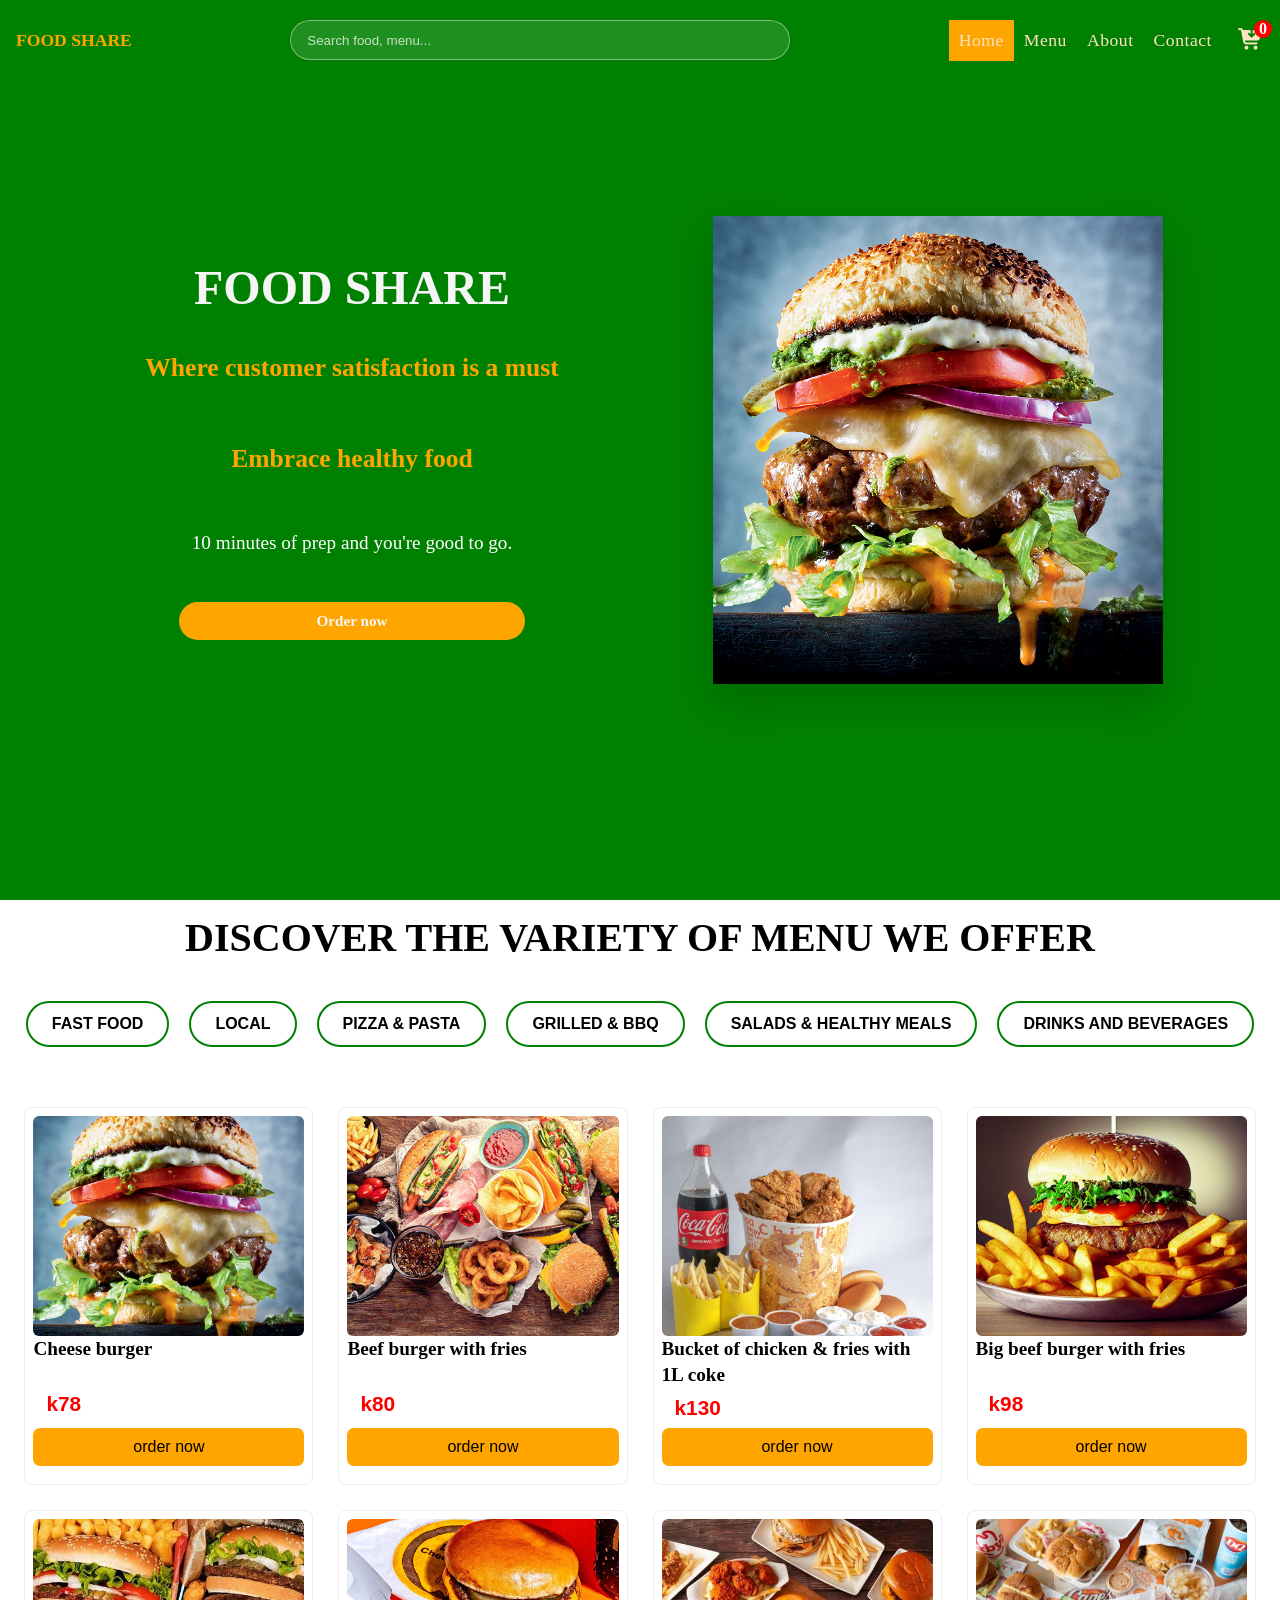
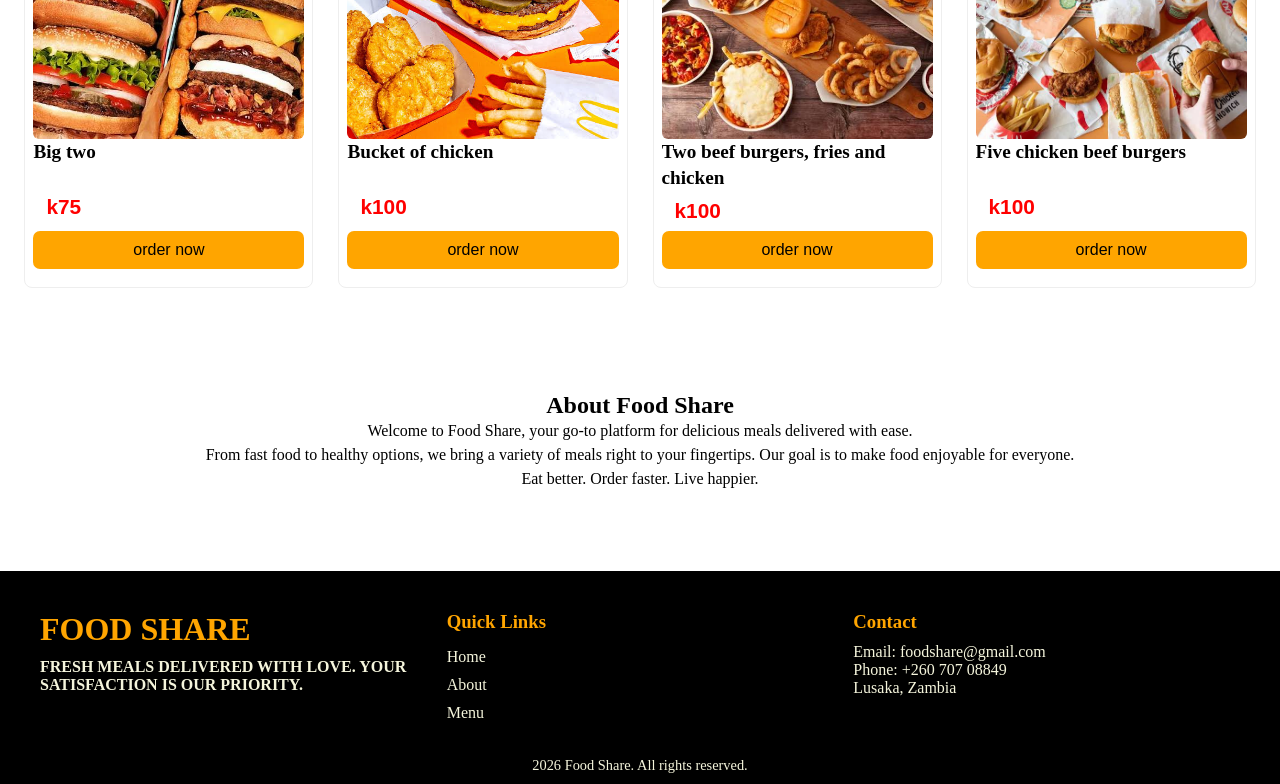
<file: index.html>
<!--------------------->
<!DOCTYPE html>
<html lang="en">
<head>
    <meta charset="UTF-8">
    <meta name="viewport" content="width=device-width, initial-scale=1.0">
    <title>FOOD SHARE</title>
    <link rel="stylesheet" href="styling/style.css">
    <link rel="stylesheet" href="styling/css/all.css">
</head>
<body>
        <nav>
            <div class="logo"><a href="#home">FOOD SHARE</a></div>
            <div class="nav-search">
                <input type="search" placeholder="Search food, menu..." class="search">
            </div>
            <ul>
                <li class="active"><a href="#home">home</a></li>
                <li><a href="#menu">menu</a></li>
                <li><a href="#about">about</a></li>
                <li><a href="#contact">contact</a></li>
            </ul>
            <div class="nav-icons">
                <a href="order-now.html" class="order-now"><i class="fa fa-cart-arrow-down" aria-hidden="true"></i> <span class="cart-count">0</span></a>
                <button class="hamburger-icon"><i class="fa fa-bars" aria-hidden="true"></i></button>
                <button class="close-icon"><i class="fa fa-close" aria-hidden="true"></i></button>

            </div>
        </nav>
        <!------------home section-->
        <section id="home">
            <div class="home-content">
            <h1>Food Share</h1>
            <h2><span>Where customer satisfaction is a must</span></h2>
            <h2><span>Embrace <span>healthy food</span></span></h2>
            <p>10 minutes of prep and you're good to go.</p>
            <a href="#menu" class="home-btn">Order now</a>
            </div>
            <div class="home-img"> 
            <img src="photos/home.png" alt="">
        </div>
        <!--------->

        </section>
        <!-----menu section-->
        <section id="menu">
         <div class="menu-title"><h1>Discover the variety of menu we offer</h1></div>
        <div class="menu-nav">

                <button data-category="fast-food" id="fast-food">Fast food</button>
                <button data-category="local"  id="local">Local</button>
                <button data-category="pizza & pasta" id="pizza-plasta">Pizza & pasta</button>
                <button data-category="grilled & bbq" id="grilled-bbq">Grilled & BBQ</button>
                <button data-category="salads & health meals" id="salads-health-meals">Salads & healthy meals</button>
                <button data-category="drinks and beverages" id="drinks-beverages">Drinks and beverages</button>
        </div>
        <!----cards-->
        <div class="manu-container"></div>
    </section>
        <!-----about section-->
        <section id="about">
            <h2>About Food Share</h2>
            <p>Welcome to Food Share, your go-to platform for delicious meals delivered with ease.</p>
            <p>From fast food to healthy options, we bring a variety of 
                meals right to your fingertips. Our goal is to make food enjoyable for everyone.
            </p>
            <p>
                Eat better. Order faster. Live happier.
            </p>
        </section>
        <!----------contact section-->
        <section id="contact">
            <footer class="footer">
            <div class="footer-container">
                <div class="footer-box">
                    <h2>Food Share</h2>
                    <p class="p1">Fresh meals delivered with love. Your satisfaction is our priority.</p>
                </div>
                <div class="footer-box">
                    <h3>Quick Links</h3>
                    <a href="#home">Home</a>
                    <a href="#about">About</a>
                    <a href="#menu">Menu</a>
                </div>
                <div class="footer-box">
                    <h3>Contact</h3>
                    <p>Email: foodshare@gmail.com</p>
                    <p>Phone: +260 707 08849</p>
                    <p>Lusaka, Zambia</p>
                </div>
            </div>
            <div class="footer-bottom">
                <p>2026 Food Share. All rights reserved.</p>
            </div>

        </footer>

        </section>
<script src="scripts/app.js"></script>
</body>
</html>
</file>
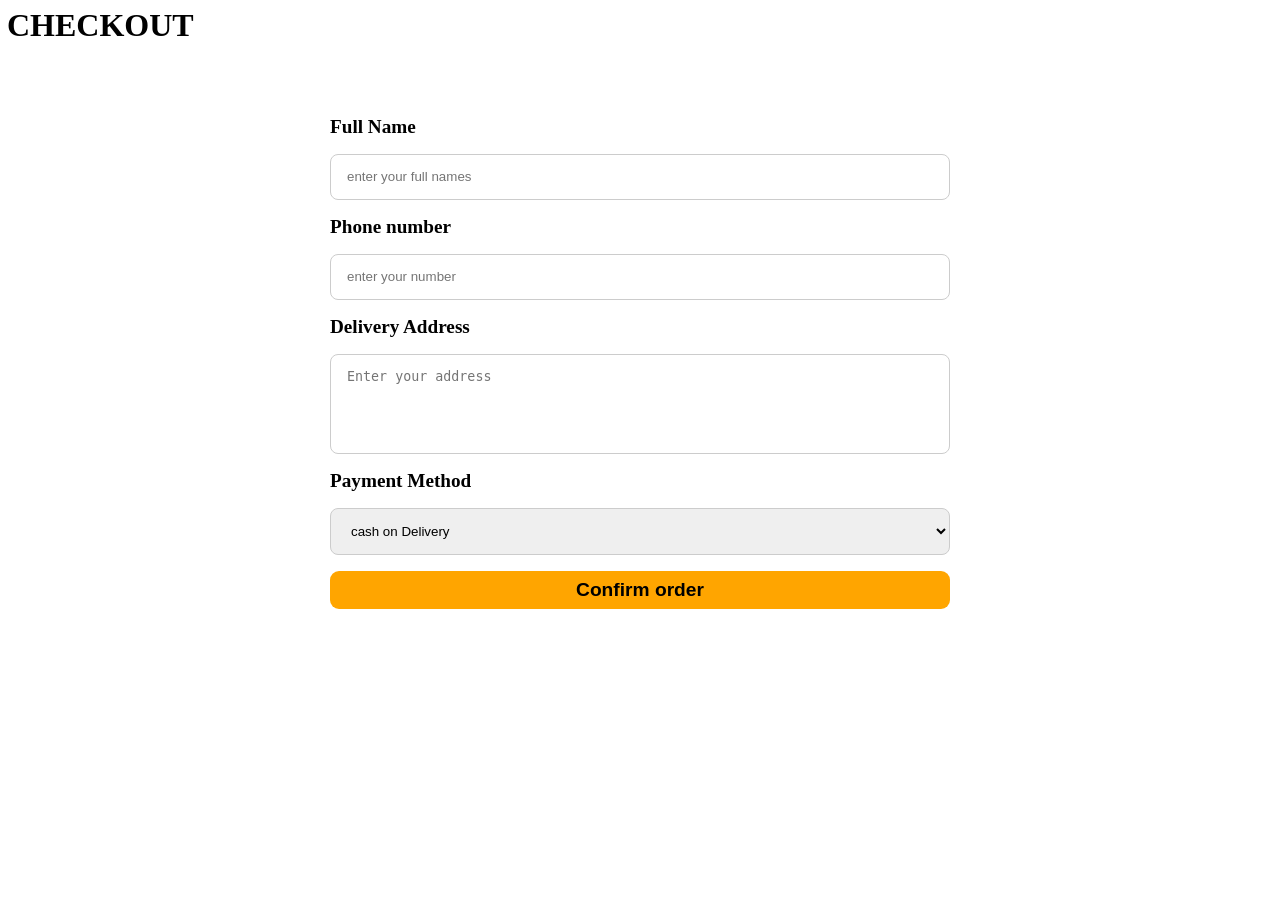
<file: checkout.html>
<!DOCTYPE html>
<html lang="en">
<head>
    <meta charset="UTF-8">
    <meta name="viewport" content="width=device-width, initial-scale=1.0">
    <title>checkout</title>
    <link rel="stylesheet" href="styling/order.css">
</head>
<body>
    <h1 class="ch">checkout</h1>
    <form action="" id="checkout-form">
    <label for="full-name">Full Name</label>
    <input type="text" placeholder="enter your full names" id="full-name" required>

    <label for="phone">Phone number</label>
    <input type="tel" placeholder="enter your number" id="phone" required>

    <label for="address">Delivery Address</label>
    <textarea  id="address" placeholder="Enter your address" required></textarea>
    <label for="payment">Payment Method</label>
    <select id="payment">
        <option value="cash">cash on Delivery</option>
        <option value="mobile-money">Mobile money</option>
        <option value="bank">Bank</option>
    </select>
    <button type="submit" class="checkout-Btn">Confirm order</button>
    </form>
    <script src="scripts/checkout.js"></script>
</body>
</html>
</file>
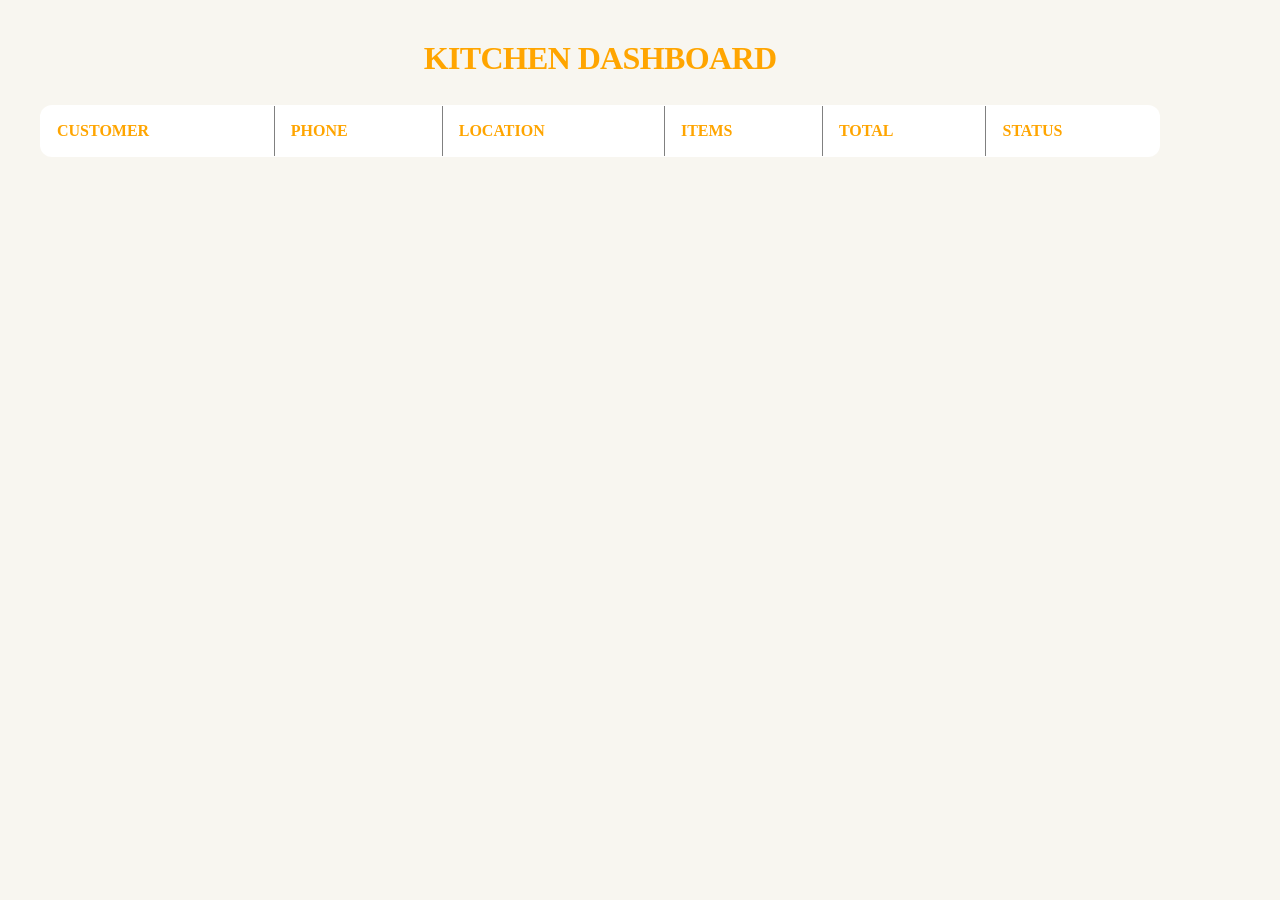
<file: kitchen.html>
<!DOCTYPE html>
<html lang="en">
<head>
    <meta charset="UTF-8">
    <meta name="viewport" content="width=device-width, initial-scale=1.0">
    <title>kitchen dashboard</title>
    <link rel="stylesheet" href="styling/kitchen.css">
</head>
<body>
    <h1>kitchen dashboard</h1>
    <table border="1" width="100%" cellspacing="0">
        <thead>
            <tr>
                <th>customer</th>
                <th>phone</th>
                <th>location</th>
                <th>items</th>
                <th>Total</th>
                <th>status</th>
            </tr>
        </thead>
        <tbody class="orders-table"></tbody>

    </table>
    <script src="scripts/kitchen.js"></script>
</body>
</html>
</file>
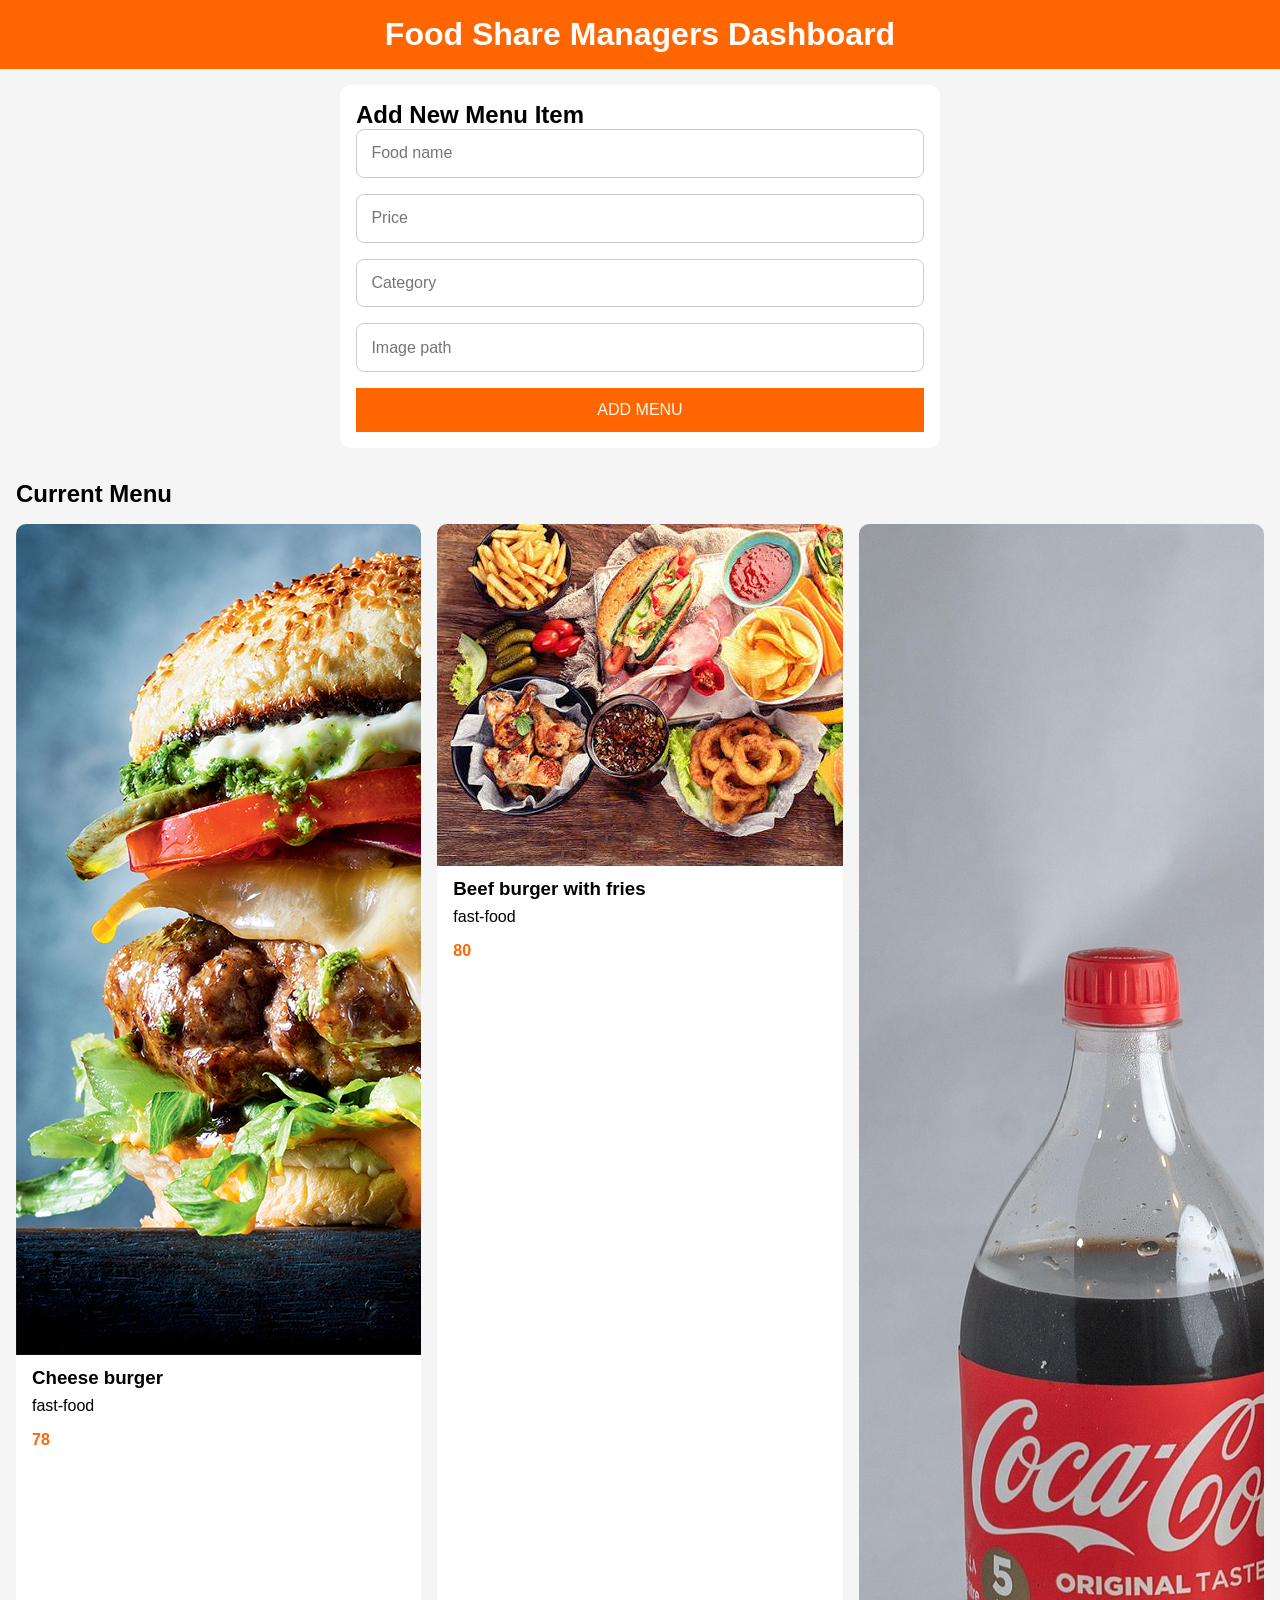
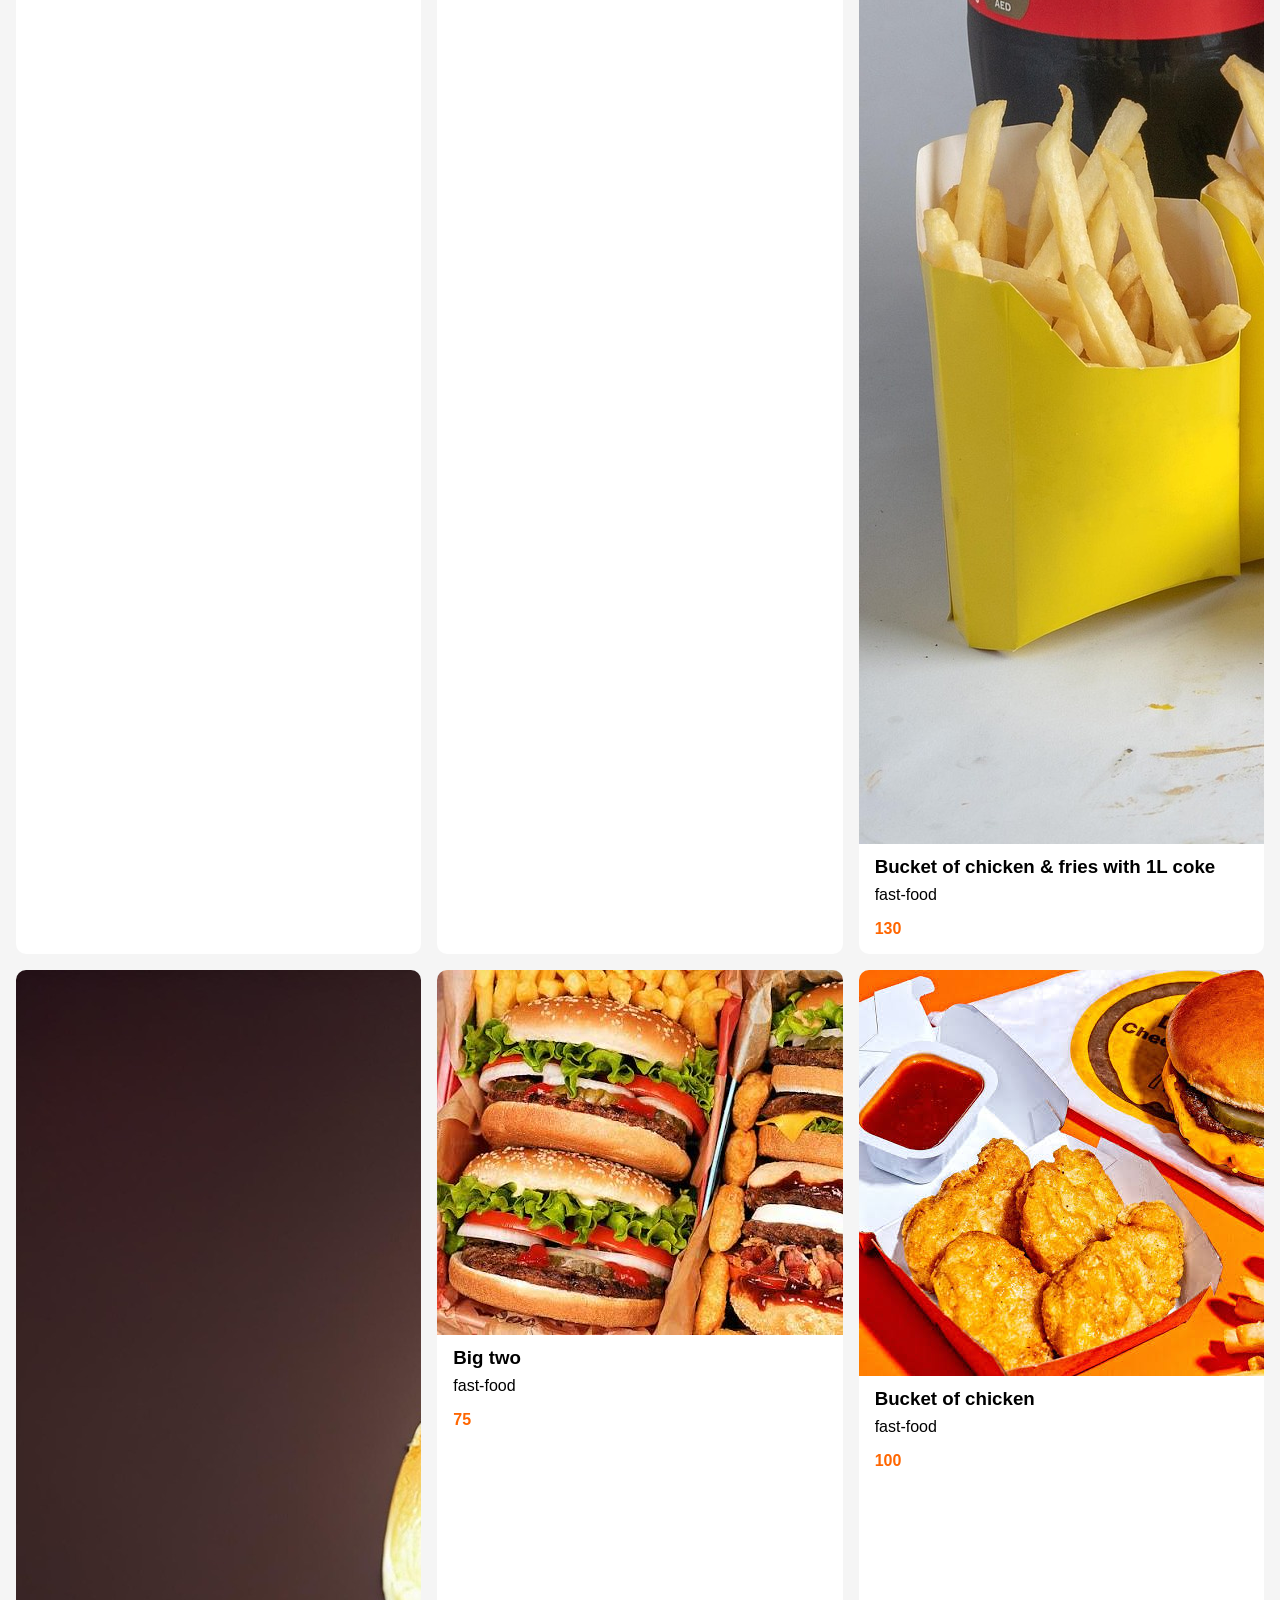
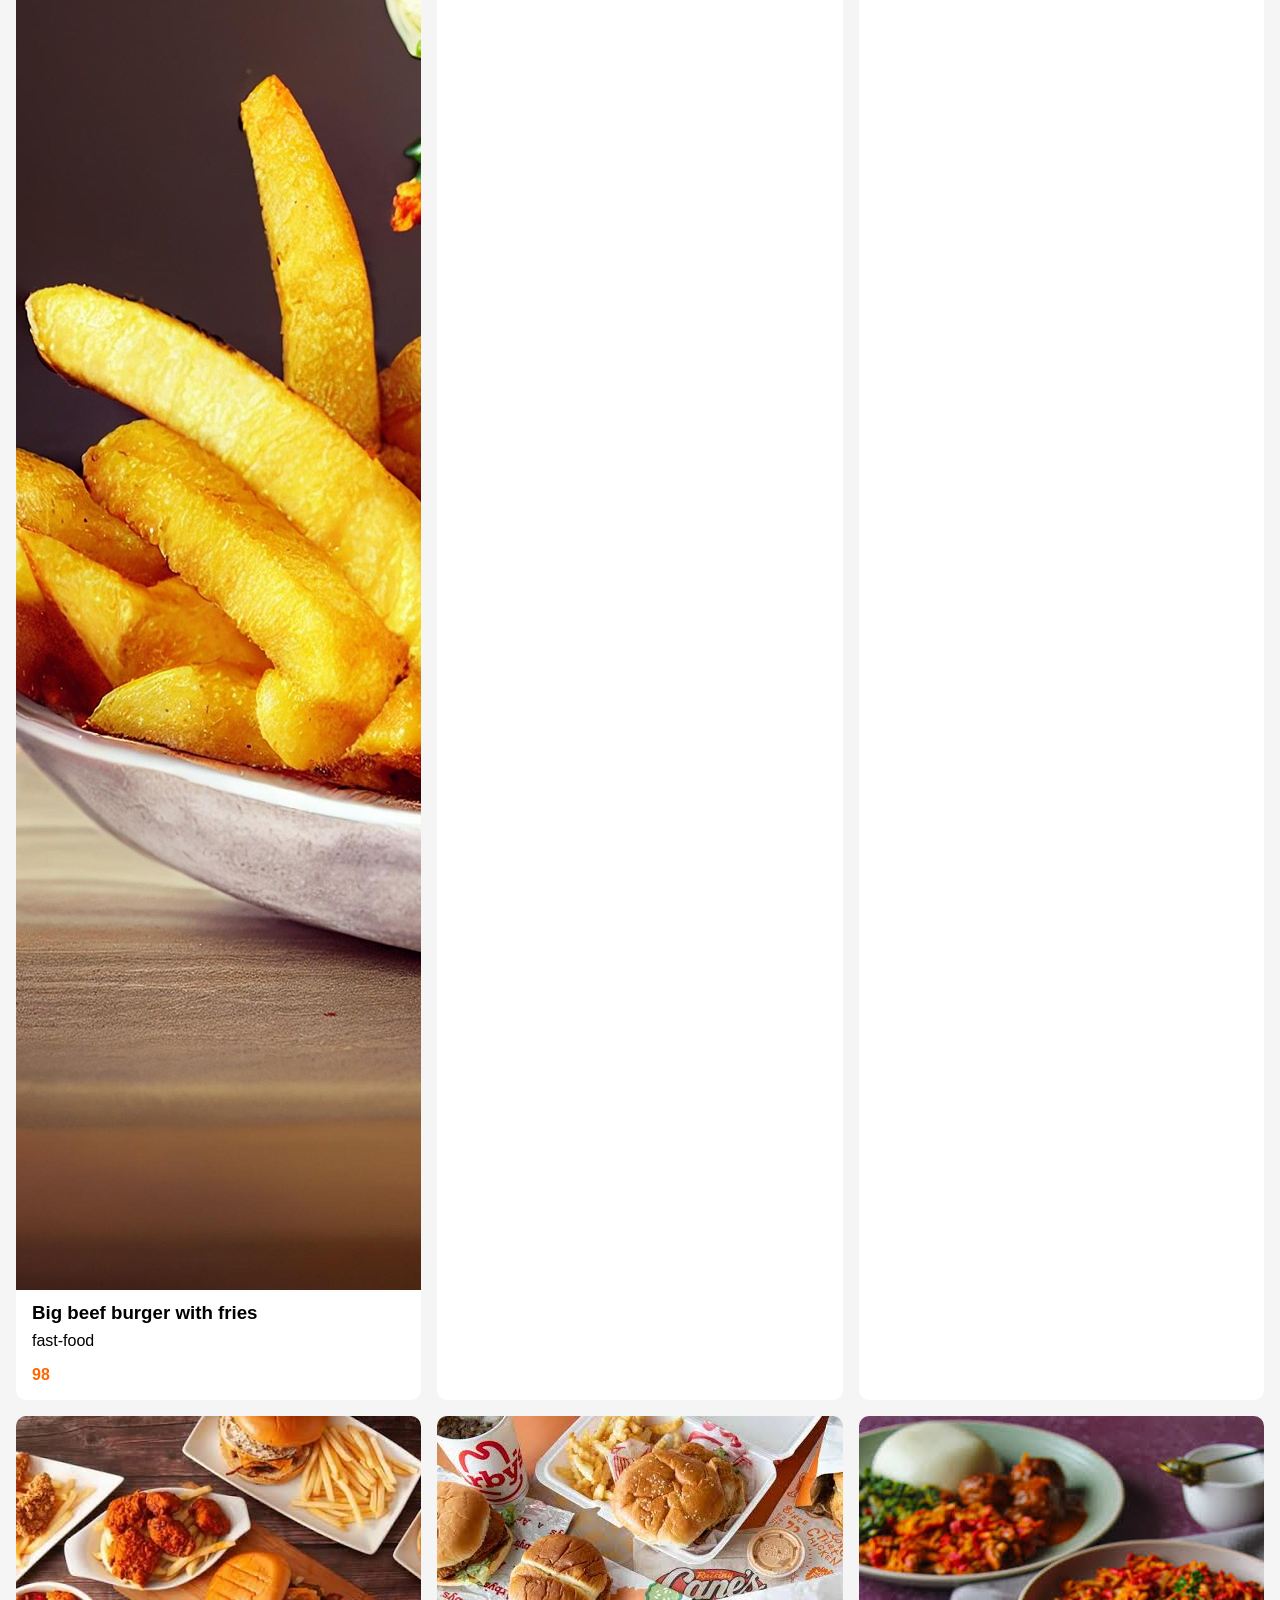
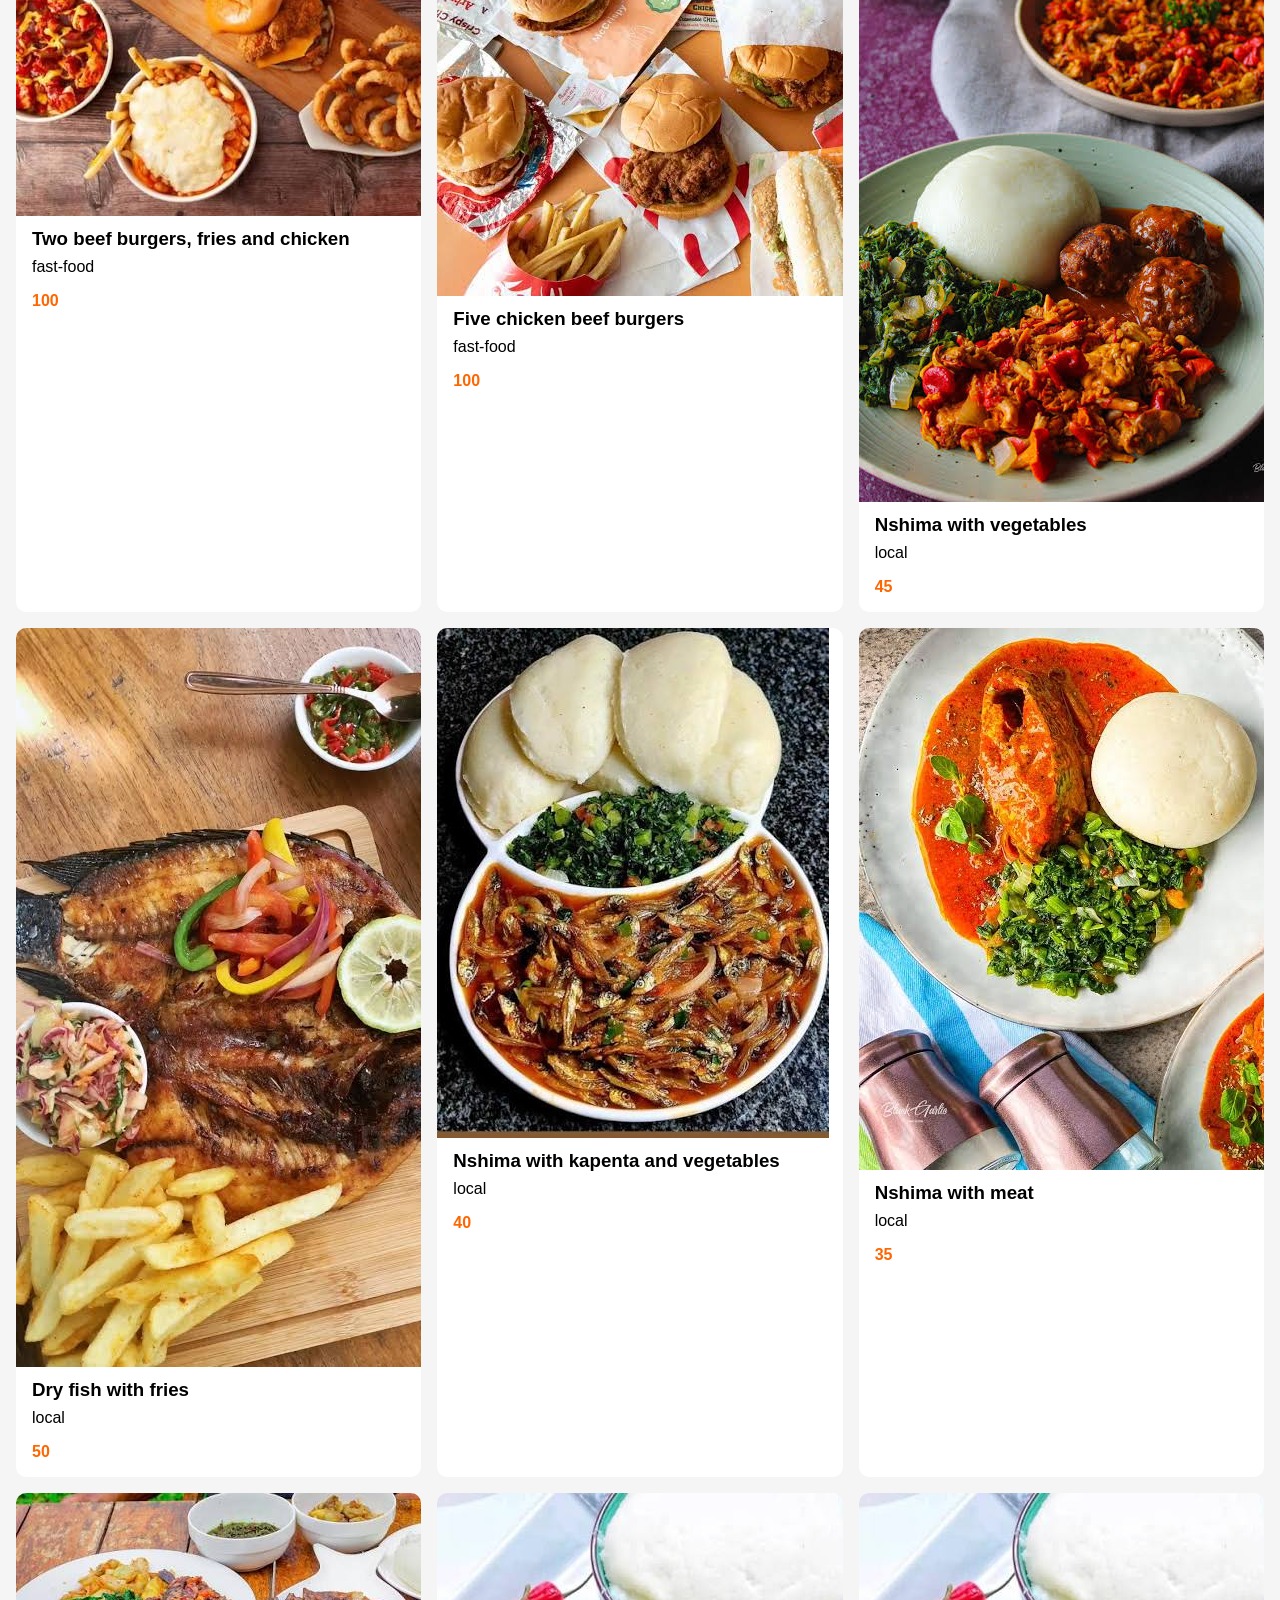
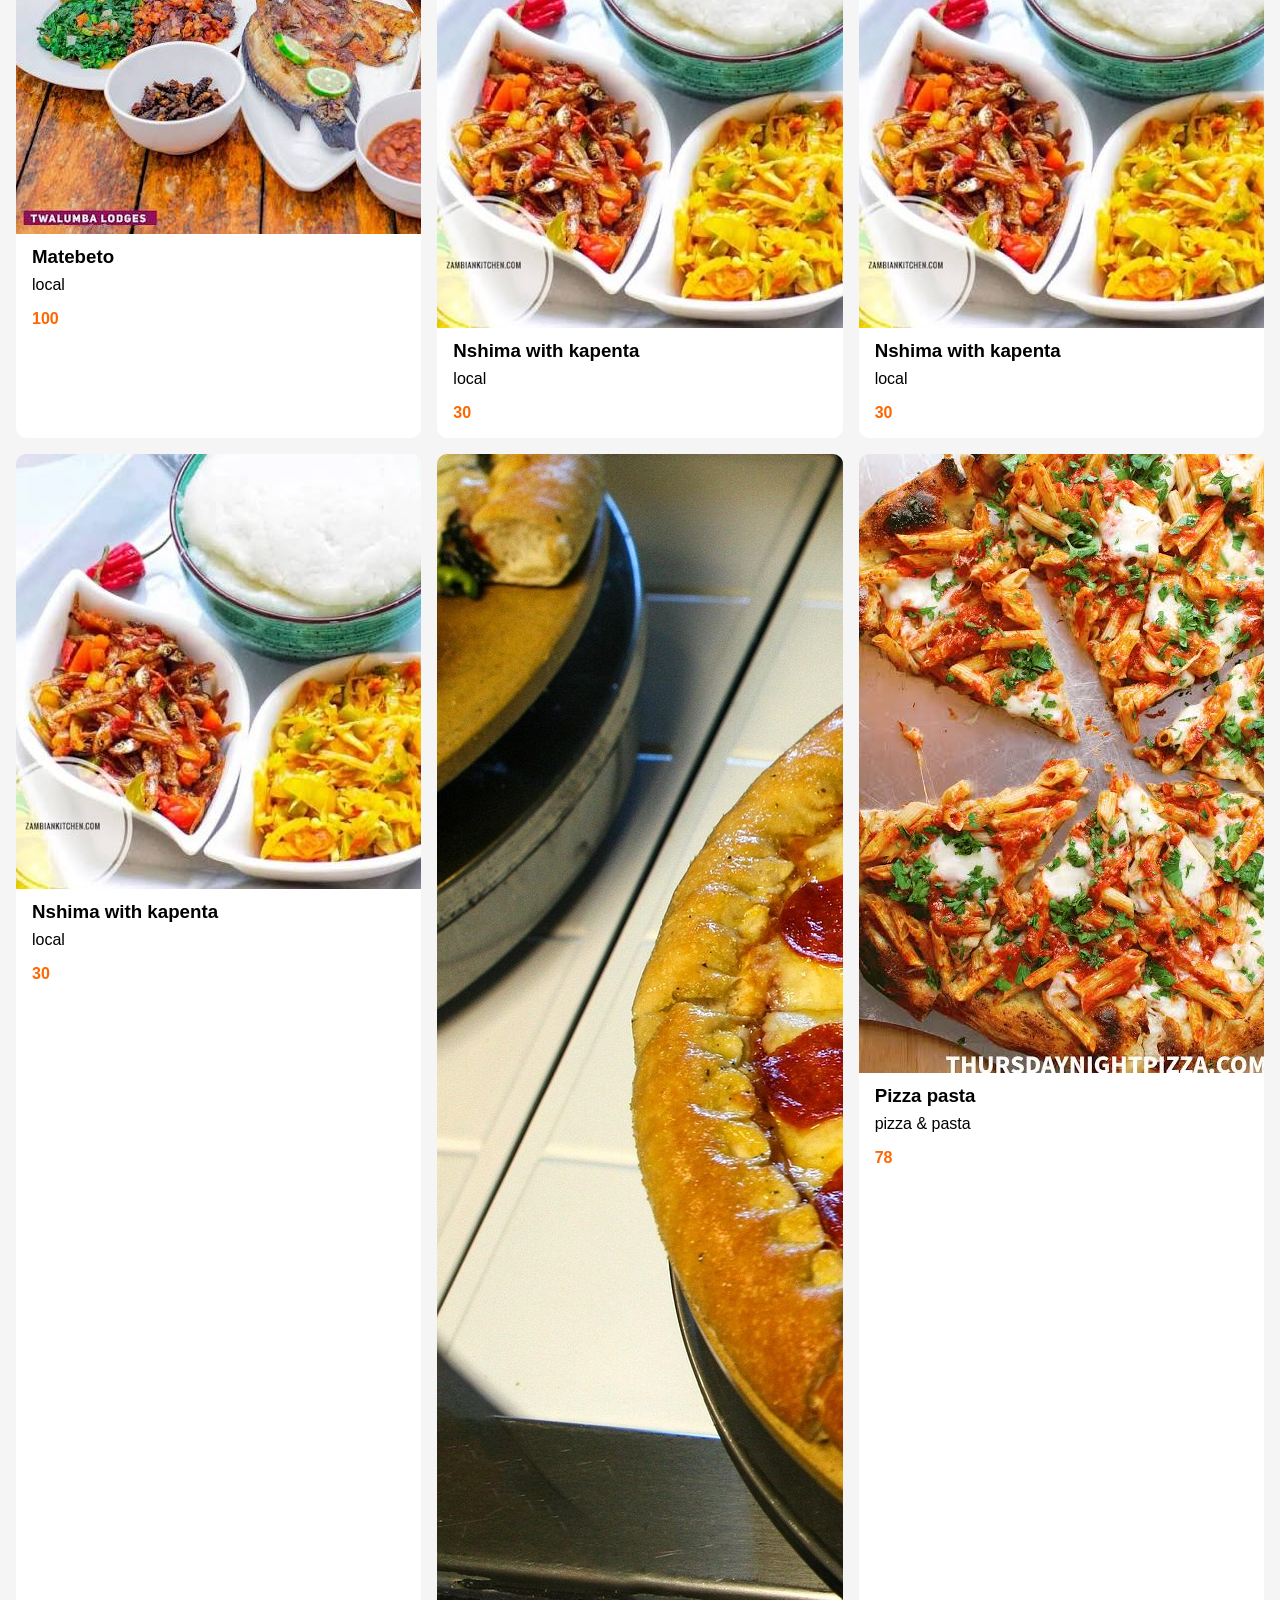
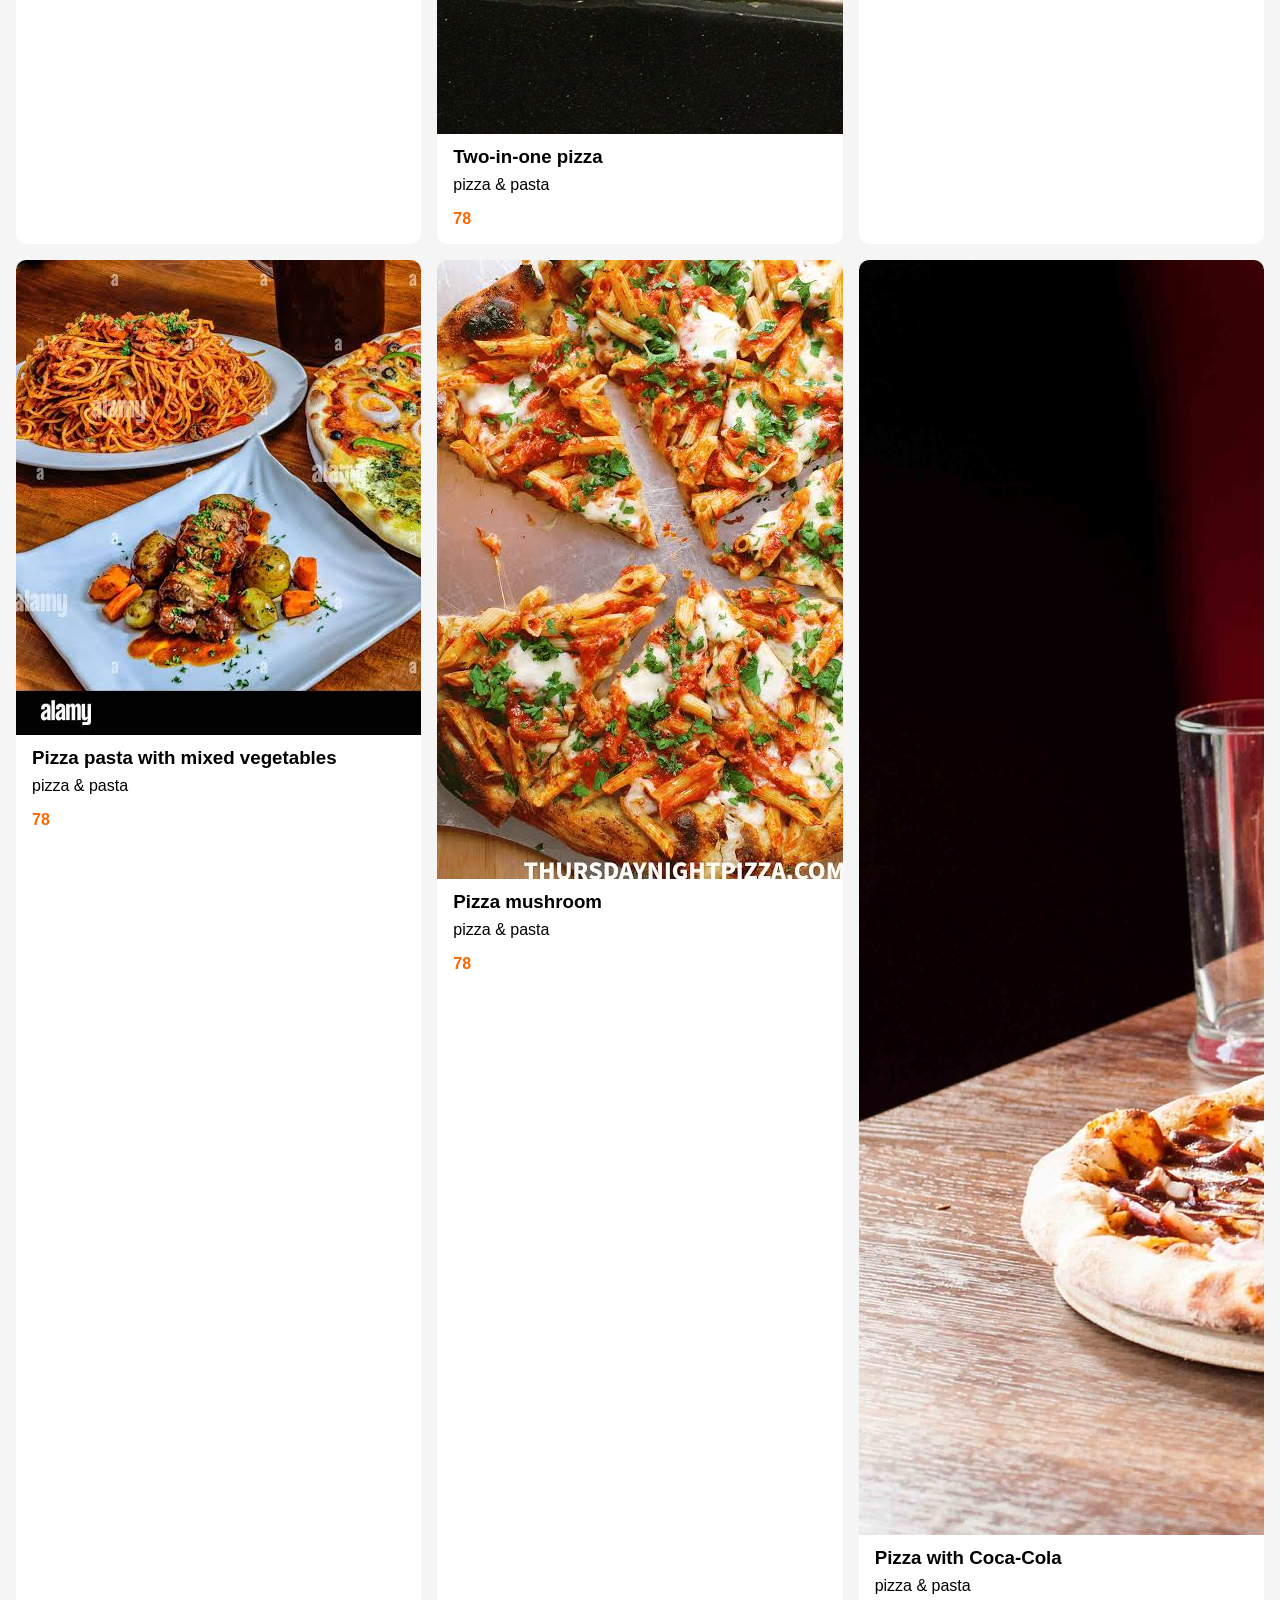
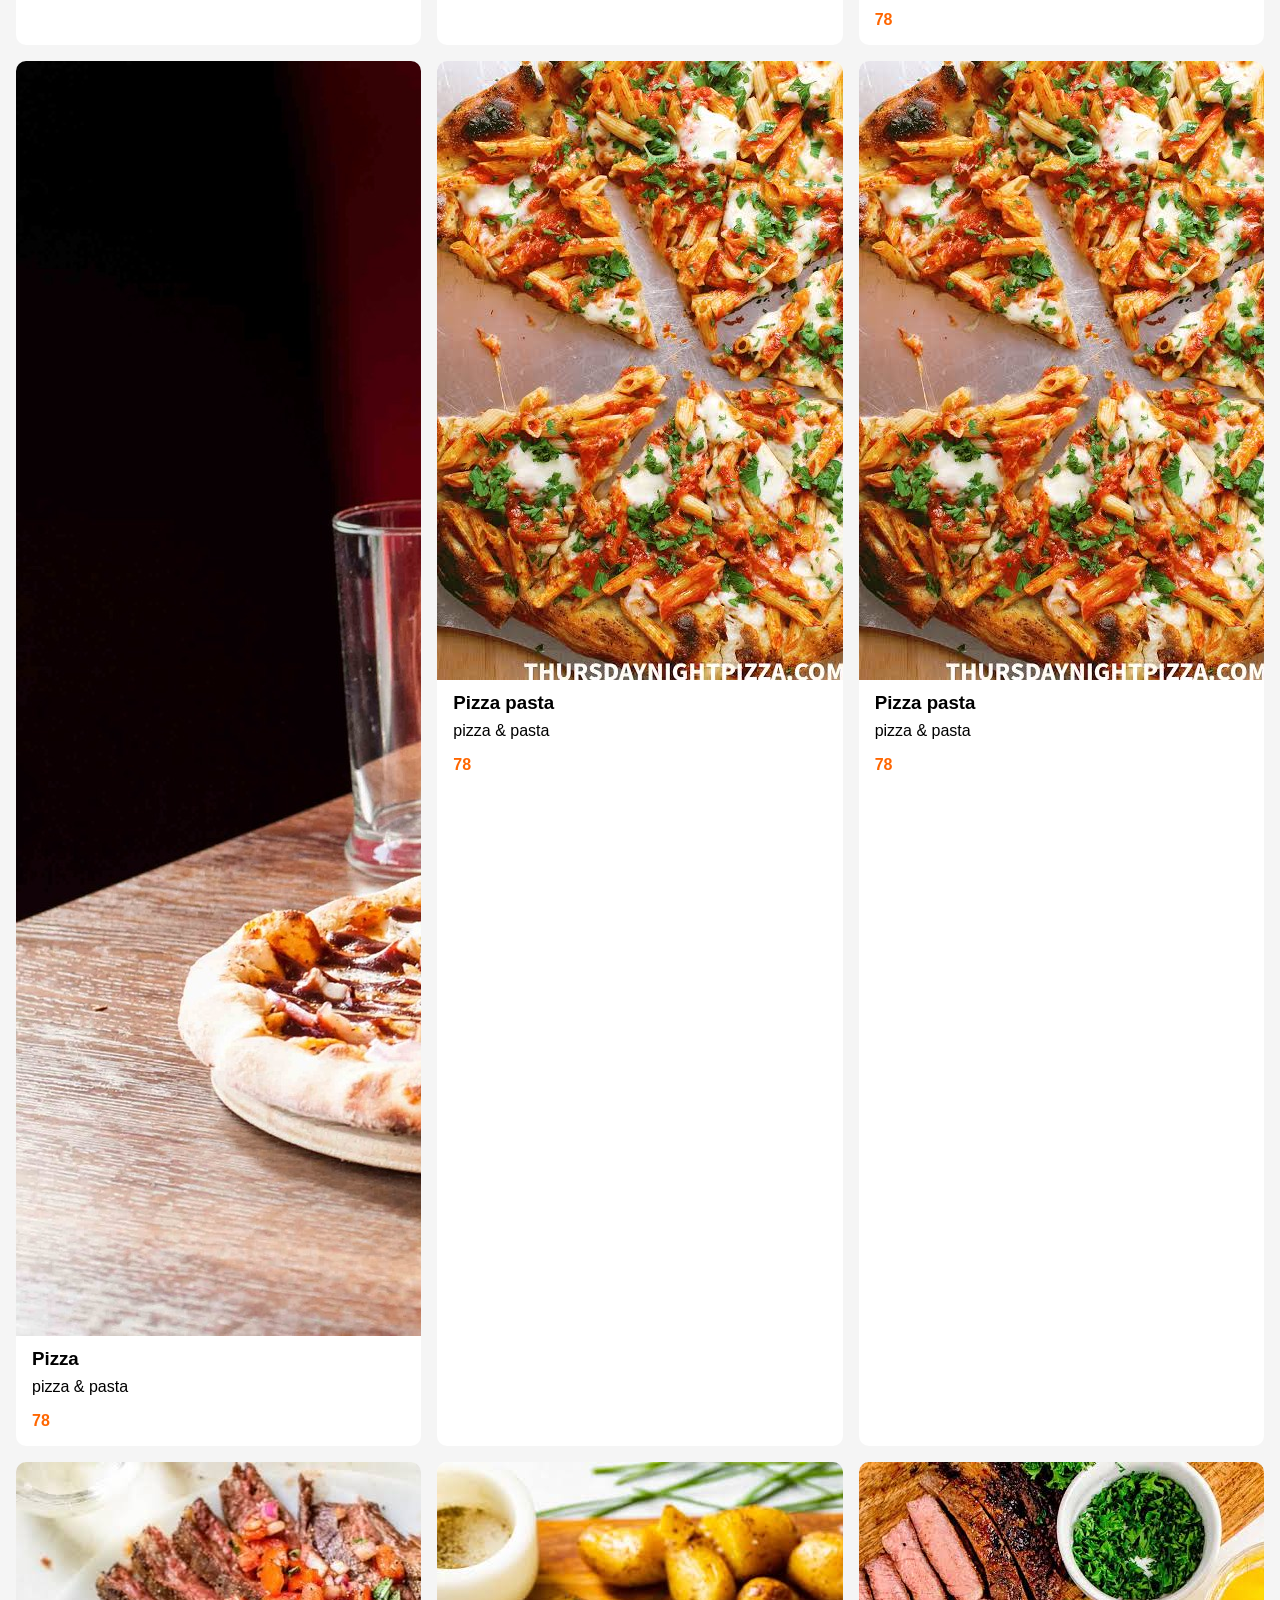
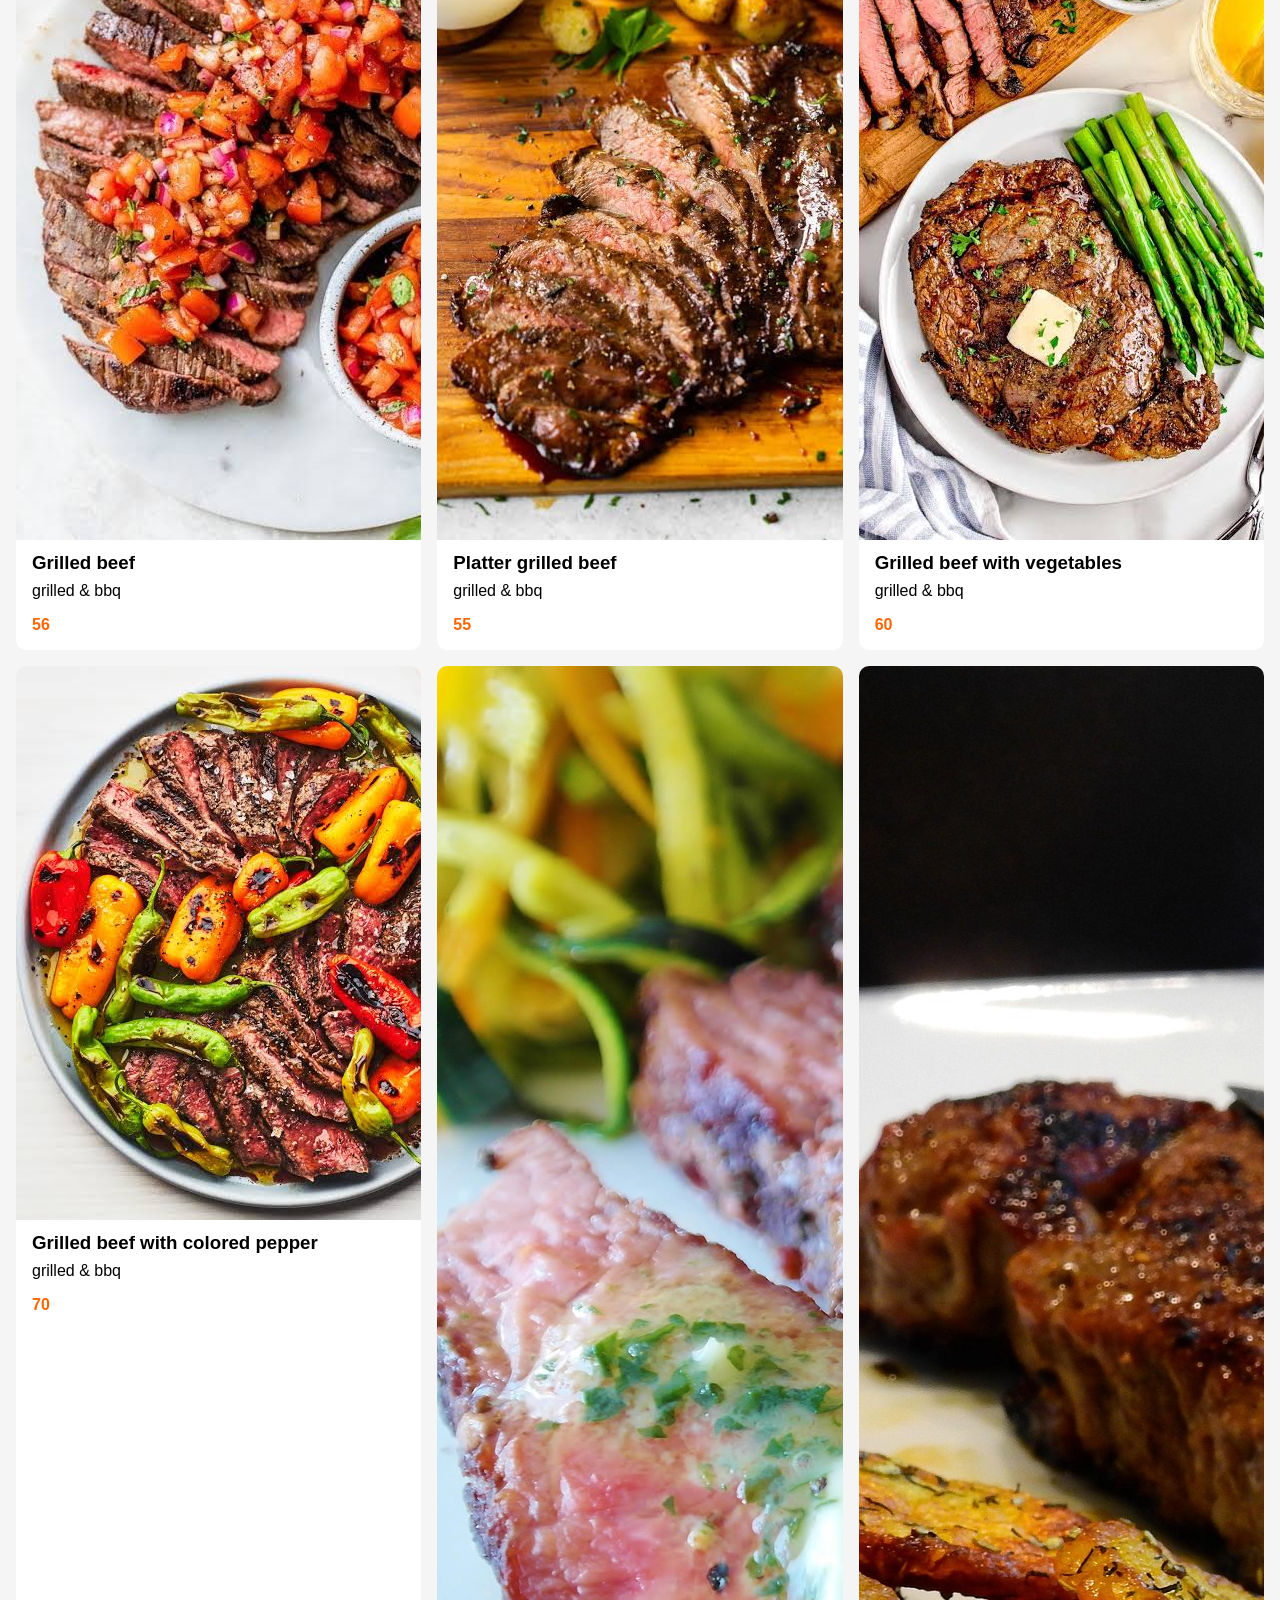
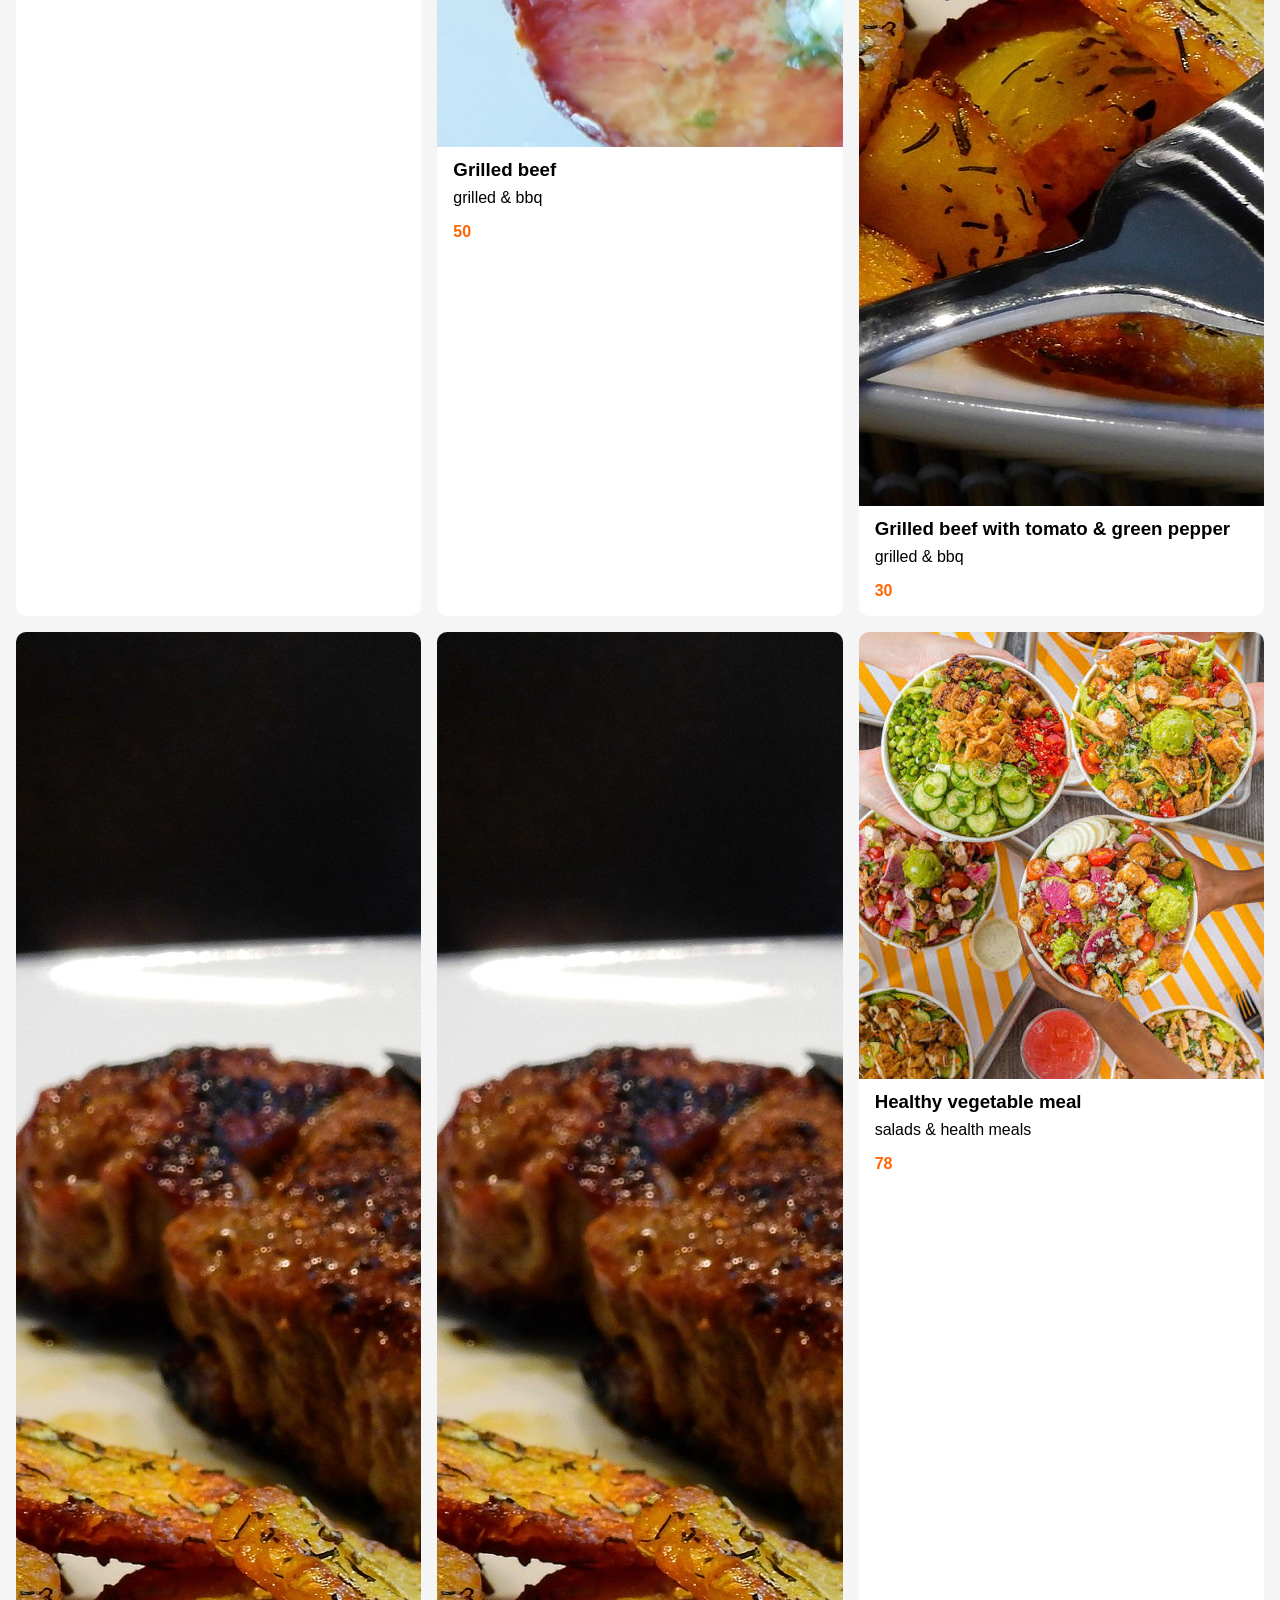
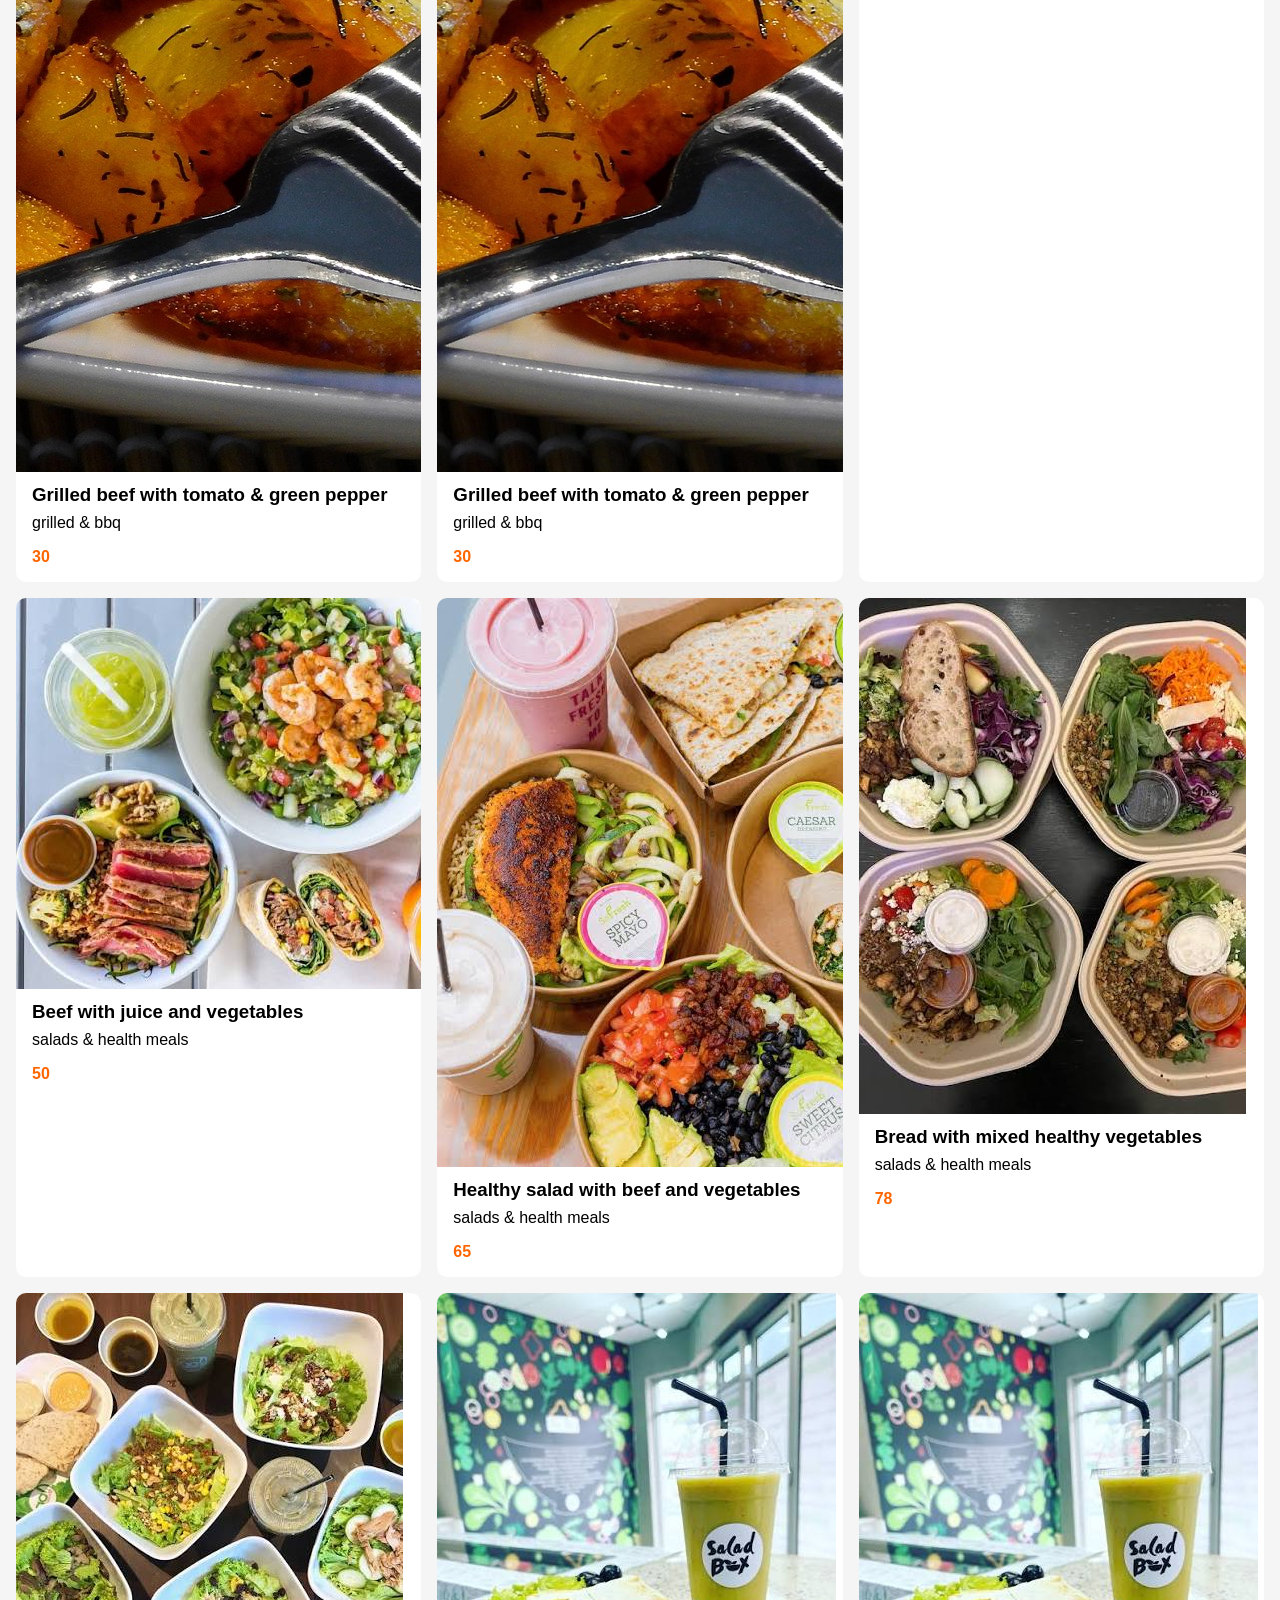
<file: managers.html>
<!DOCTYPE html>
<html lang="en">
<head>
    <meta charset="UTF-8">
    <meta name="viewport" content="width=device-width, initial-scale=1.0">
    <title>managers dashboard</title>
    <link rel="stylesheet" href="styling/manager.css">
</head>
<body>
    
    <header class="dashboard-header">  <h1>Food Share Managers Dashboard</h1></header>
    <main class="dashboard">
        <section class="form-section">
            <h2>Add New Menu Item</h2>
            <form class="menu-form">
                <input type="text" id="food-text" placeholder="Food name" required>
                <input type="number" id="food-price" placeholder="Price" required>
                <input type="text" id="food-category" placeholder="Category" required>
                <input type="text" id="food-image" placeholder="Image path" required>
                <button type="submit">Add Menu</button>
            </form>
        </section>
        <section class="menu-section">
            <h2>Current Menu</h2>
            <div class="menu-list"></div>
        </section>
    </main>
  
    
<script src="scripts/manegers.js"></script>
</body>
</html>
</file>
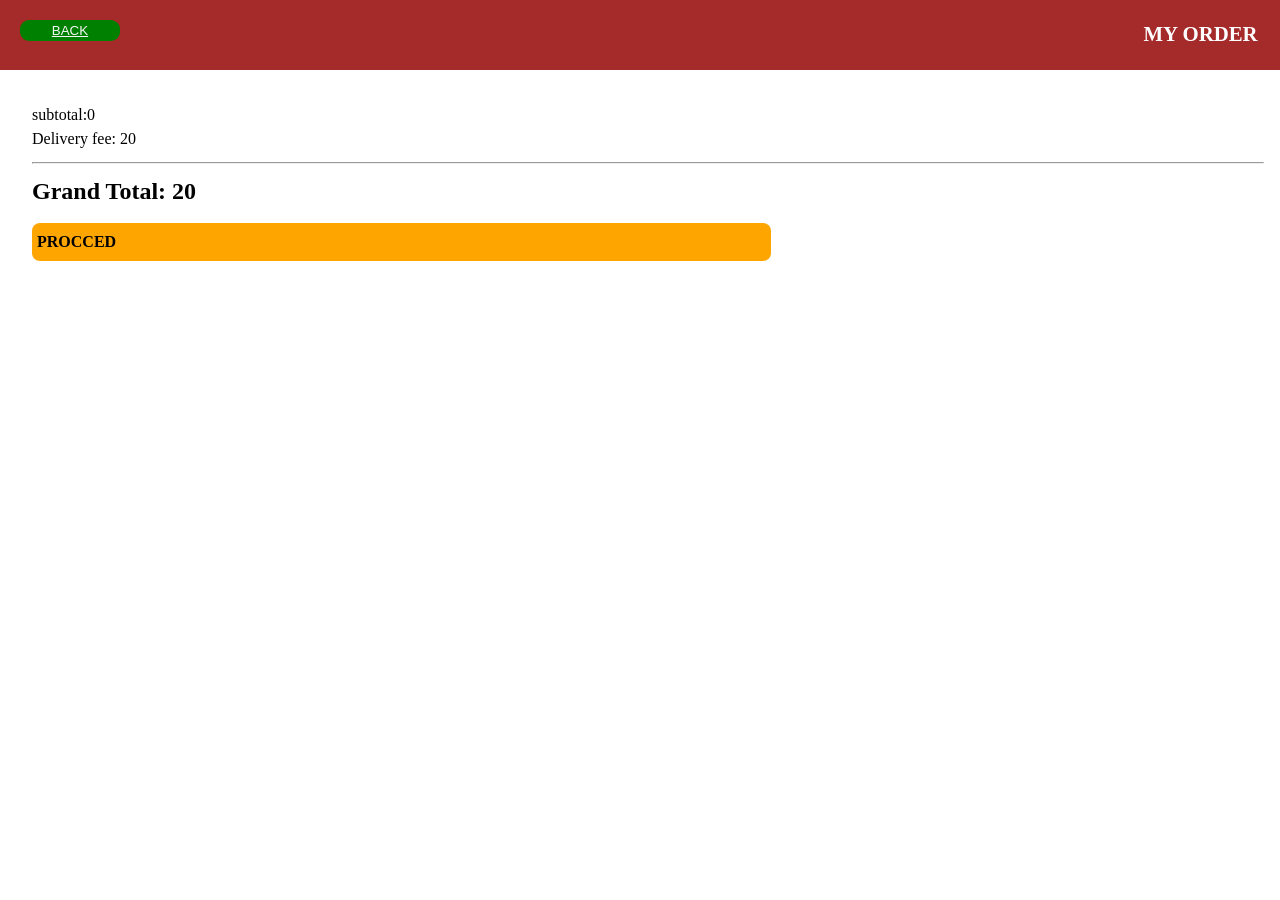
<file: order-now.html>
<!DOCTYPE html>
<html lang="en">
<head>
    <meta charset="UTF-8">
    <meta name="viewport" content="width=device-width, initial-scale=1.0">
    <title>orders</title>
    <link rel="stylesheet" href="styling/order.css">
</head>
<body>
    <header>
        <button class="backBtn"><a href="index.html">back</a></button>
        <h1>my order</h1>

    </header>
    <div class="cart-container"></div>
        <div class="cart-summary">
            <p> subtotal:<span class="subtotal-price">0</span></p>
            <p>Delivery fee: <span class="delivery-fee">20</span></p>
            <hr>
            <h2>Grand Total: <span class="grand-total">0</span></h2>
            <a href="checkout.html" class="checkout-btn"> procced</a>
            
        </div>
        
        
        
    
    
    <script src="scripts/cart.js"></script>
</body>
</html>
</file>
<file: styling/style.css>
*{
    margin: 0;
    padding: 0;
    box-sizing: border-box;
    
}
body{
    font-family: Georgia, 'Times New Roman', Times, serif;
    overflow-x:hidden;

}
html{
    scroll-behavior: smooth;
    overflow-x: hidden;
    scroll-padding-top: 100px;
}
nav{
    position: fixed;
    top: 0;
    left: 0;
    height: 80px;
    background-color: green;
    width: 100%;
    z-index: 1000;
    display: flex;
    flex-wrap: wrap;
    justify-content: space-between;
    align-items: center;
    padding: 0 1rem;
    gap: 1rem;
}
nav ul.active {
    right: 0;
}

nav ul{
    position: absolute;
    background: black;
    width: 60%;
    text-align: center;
    top: 70%;
    right:-100%;
    transition:right 0.3s ease ;
     
}
nav li{
    list-style: none;
    padding: 10px;
     display: block;
      border-bottom: 1px dotted white;


}

nav ul li a{
    color: bisque;
    text-decoration: none;
    text-transform: capitalize;
    letter-spacing: 0.03em;
    transition: 0.4s ease;
    font-size: 1.1rem;
     
}
nav a:hover{
    color: orange;
}
nav ul li.active{
    background:orange;
    color: white;
}
nav ul li.active:hover a{
    color: white;
}

nav ul li:nth-child(4){
    border: none;
}
.logo a{
    padding: 0.5rem 0;
    font-weight: bold;
    color: orange;
    cursor: pointer;
    text-decoration: none;
    font-size: 1.1rem;
}

.nav-search{
    flex: 1;
    display: none;
    justify-content: center;
    width: 48%;
}
.nav-search input{
    width: 100%;
    max-width: 500px;
    padding: 0.7rem 1rem;
    border-radius: 30px;
    border: 1px solid rgba(255,255,255,0.4);
    background: rgba(255,255,255,0.12);
    color: white;
    outline: none;
    transition: border-color 0.2s ease, background 0.2s ease;
}
.nav-search input::placeholder{
    color: rgba(255,255,255,0.75);
}
.nav-search input:focus{
    background: rgba(255,255,255,0.18);
    border-color: orange;
}

.nav-icons{
    display: flex;
    align-items: center;
    gap: 15px;
}
.hambuger-icon{
    border: none;
    background: none;
    font-size: 1.3rem;
    cursor: pointer;
    color: bisque;
}
.fa-bars{
    font-size:25px

}
.close-icon{
    border: none;
    background: none;
    font-size: 1.3rem;
    cursor: pointer;
    color: bisque;
    display: none;
}
.cart-count{
    position: absolute;
    top: -8px;
    right: -8px;
    width: 18px;
    height: 18px;
    background: red;
    border-radius: 50px;
    display: flex;
    justify-content: center;
    align-items: center;
    font-size: 1rem;
    font-weight: bold;

}
.order-now{
    display: inline-block;
    position: relative;
    font-size: 1.3rem;
    text-decoration: none;
    color: bisque;
    transition: 0.5s ease;
}
.order-now:hover{
    color: orange;
}
#home{
    padding: 120px 20px 40px;
    background-color: green;
    display: flex;
    align-items: center;
    text-align: center;
    flex-direction: column;
    gap: 20px;
}
#menu{
    padding: 0.9rem;
    scroll-margin-top: 100px;
}
#about{
    text-align: center;
    padding: 80px 20px;
}
#contact{
    background-color: black;
}
/*--------HOME SECTION--------------*/
.home-content{
    display: flex;
    flex-direction: column;
    gap: 15px;
    align-items: center;
    text-align: center;
}
.home-content h1{
    color: whitesmoke;
    text-transform: uppercase;
    font-size: 1.8rem;
}
.home-content h2{
    font-size: 1.15rem;
    line-height: 1.5;
    color: whitesmoke;
}
.home-content span{
    color: orange;
}
.home-content p{
    font-size: 1rem;
    color: white;
}
.home-btn{
    display: inline-block;
    background-color: orange;
    color: whitesmoke;
    border: none;
    text-decoration: none;
    border-radius: 50px;
    padding: 0.5rem 1.8rem;
    margin-top: 0.7rem;
    cursor: pointer;
    
    
}
.home-img{
     width: 100%;
    max-width: 450px;
    margin: 0 auto;
}
.home-img img{
    width: 100%;
    display: block;
    border-radius: 0;
    box-shadow: 0 18px 40px rgba(0,0,0,0.18);
}
/*-------manu section--------------*/
.menu-title h1{
    font-size: 1rem;
    text-align: center;
    margin-bottom: 0.8rem;
    text-transform: uppercase;

}

.manu-container{
    display: grid;
    grid-template-columns: repeat(2,1fr);
    gap: 10px;
    width: 100%;
    padding: 10px;
}
.manu-card{
    border-radius: 8px;
    padding: 8px;
    min-width: 0;
    display: flex;
    flex-direction: column;
    background: #fff;
    border: 1px solid #eee;
    height: 100%;
}

.manu-card img{
    width: 100%;
    height: 180px;
    object-fit: cover;
    border-radius: 6px;
    display: block;
}
.manu-text{
    display: flex;
    flex: 1;
    flex-direction: column;
}
.food-info{
    display: flex;
    justify-content: space-between;
    align-items: stretch;
    flex-direction: column;
    margin-bottom: 10px;
    height: 100%;
    gap: 8px;
}
.food-info h1{
    font-size: 1.2rem;
    overflow: hidden;
    line-height: 1.35;
    min-height: 48px;
}
.food-info h2{
    font-size: 1.3rem;
    color: red;
    font-weight: bold;
    align-self: flex-start;
    margin-top: 0;
    font-family: Arial, sans-serif;
    margin-left: 13px;
}

.manu-card button{
    width: 100%;
    padding: 6px;
    background-color: orange;
    border: none;
    border-radius: 7px;
    margin-top:auto;
}
.menu-nav{
    display: flex;
    flex-wrap: wrap;
    gap: 10px;
    justify-content: center;
    align-items: center;
    padding: 10px;
    margin-bottom: 20px;
}
.menu-nav button{
    font-size: 0.7rem;
    padding: 0.6rem 1rem;
    border-radius: 50px;
    background: transparent;
    border: 2px solid green;
    color:black;
    cursor: pointer;
    font-weight: 500;
    transition:  0.3s ease;
    text-transform: uppercase;
}
.menu-nav button:hover{
    color:orange;
}
.manu-card button{
    margin-top: auto;
}

/*-----------about section-----------------*/

#about h2{
    font-size: 1.5rem;
    font-weight: bold;
}
#about p{
    font-size: 1rem;
    line-height: 1.5;

}



  /*-----contact section----------------*/  
.footer{
    color: beige;
    background-color: black;
    padding: 40px 20px 10px;
    align-items: center;
    align-items: center;

}
.footer-container{
    display: grid;
    grid-template-columns: 1fr;
    gap: 20px;
    justify-items: center;
}
.footer-box h2,
.footer-box h3{
    margin-bottom: 10px;
    color: orange;
}
.footer-box h2{
    font-weight: bold;
    text-transform: uppercase;
    font-size: 2rem;
}
.footer-box a{
    display: block;
    color: beige;
    text-decoration: none;
    margin: 5px 0;
    transition: 0.5s ease;

}
.footer-box{
    text-align: center;
}
.footer-box a:hover{
    color: orange;
}
.footer-bottom{
    text-align: center;
    margin-top: 20px;
    padding-top: 10px;
    border-top: 1px solid  rgba(255,255,255,0,2);
    font-size: 0.9rem;
}
.p1{
    font-weight: bold;
    text-transform: uppercase;
}
/*------tablet view-------------*/
@media(min-width:768px){
    .nav-search{
        display: flex;
    }
    .manu-container{
        grid-template-columns: repeat(3,1fr);
        align-items: start;
    }
    #home{
        display: flex;
        justify-content: space-between;
        align-items: center;
        padding: 80px 40px;
        flex-direction: row;
        text-align: left;
    }
    .home-content{
        width: 45%;
    }
    .home-content h1{
        font-size: 2.2rem;
    }
    .home-content h2{
        font-size: 1.3rem;
        line-height: 1.4;

    }
    .home-content p{
        font-size: 1rem;
        margin: 20px 0;
    }
    .home-btn{
        font-size: 0.95rem;
        
        font-weight: bold;
    }
    .home-img{
        width: 50%;
    }
    .home-img img{
        width: 100%;
        max-width: 650px;
    }
    .menu-nav{
        justify-content: center;
        gap: 10px;
    }
    .menu-nav button{
        font-size: 1rem;
        padding: 0.4rem 2rem;
        font-weight: bold;
        cursor: pointer;
        transition: all 0.5s ease;
    }
    .menu-title h1{
        font-size: 2rem;
    }
}
/*----------desktop view------------------*/
@media(min-width:1024px){
    nav ul{
        display: flex;
        position: static;
        right: auto;
        width: auto;
        background: transparent;
    }
    nav li{
        border: none;
    }
    .nav-search{
        display: flex;
    }
    .manu-container{
        grid-template-columns: repeat(4,1fr);
        gap: 25px;
        width: 100%;
        margin: 0 auto;
        
    }
    .menu-title h1{
        font-size: 2.5rem;
        margin-bottom: 30px;

    }
    .menu-nav{
        gap: 20px;
        margin-bottom: 40px;
    }
    .manu-card img{
        height: 220px;
    }
    .menu-nav button{
        font-size: 1rem;
        padding: 12px 24px;
    }
    .manu-card button{
        padding: 10px;
        font-size: 1rem;
    }
    .hamburger-icon{
        display: none;
    }
    .close-icon{
        display: none;
        
    }


    #home{
        flex-direction: row;
        justify-content: space-between;
        padding: 100px 5%;
        text-align: left;
        min-height: 100vh;
    }
    .home-btn{
         width: 60%;
        background-color: orange;
        color: whitesmoke;
        border: none;
         border-radius: 50px;
        padding: 10px;
        margin-top: 13px;
        
    }
    .home-content{
        width: 50%;
    }
    .home-content h1{
        font-size: 3rem;
    }
    .home-content h2{
        font-size: 1.6rem;
        margin: 20px 0;
    }
    .home-content p{
        font-size: 1.2rem;
    }
    .home-img{
        width: 40%;
    }
    .home-img img{
        width: 100%;
        max-width: 520px;
    }

    .footer-container{
        grid-template-columns: repeat(3,1fr);
        align-items: flex-start;
        justify-items: stretch;
        max-width: 1200px;
        margin: 0 auto;
    }
    .footer-box{
        text-align: left;
    }
    .footer-box a{
        display: inline-block;
        width: 100%;
    }
    .nav-search{
        display: flex;
        flex: 1;
        justify-content: center;
        margin: 0 20px;
    }
    
}
</file>
<file: styling/order.css>
*{
    margin: 0;
    padding: 0;
    box-sizing: border-box;
}
body{
    font-family: 'Times New Roman', Times, serif;
    overflow-x:hidden;
    color: black;

}
html{
    scroll-behavior: smooth;
    overflow-x: hidden;
}
header{
    position: relative;
    height: 70px;
    background-color: brown;
    position: fixed;
    width: 100%;
    z-index: 1000;
    
    
}
.backBtn{
     color: white;
     background:green;
     margin: 20px;
     width: 100px;
     border: none;
     text-decoration: none;
     border-radius: 9px;
     text-transform: uppercase;
     padding: 3px;
     

}
.backBtn a{
    color: whitesmoke;
    list-style: none;
    border: none;
}
header h1{
    margin-top: 70px;
    position: absolute;
    top: 0;
    right: 0;
    margin: 1.4rem;
    font-weight: bold;
    text-transform: uppercase;
    font-size: 1.3rem;
    color:white;

    
}
.cart-container{
    display: grid;
    grid-template-columns: repeat(2,1fr);
    gap: 10px;
    width: 100%;
    padding: 10px;
    margin-top: 70px;
    position: relative;
    
}
.cart-card{
    display: flex;
    flex-direction: column;
    border-radius: 8px;
    padding: 8px;
    min-width: 0;
    
}

.cart-card img{
    width: 100%;
    height: 180px;
    object-fit: cover;
    border-radius: 6px;
    display: block;
}
.cart-text{
    display: flex;
    flex-direction: column;
    flex: 1
}
.cart-info{
    display: flex;
    align-items: flex-start;
    flex-direction: column;
    gap: 8px;
}
.cart-info h3{
    font-size: 1.2rem;
    overflow: hidden;

}
.cart-info h4{
    font-size: 1.3rem;
    color: red;
    font-weight: bold;
    align-self: flex-start;
    margin-top: 8px;
    font-family: Arial, sans-serif;
    margin-left: 13px;
}


.cart-summary{
    padding: 1rem 1rem 1rem 2rem;
    display: flex;
    flex-direction: column;
    gap: 6px;
}

.cart-summary hr{
    margin: 8px 0;
}

.checkout-btn{
    list-style: none;
    text-decoration: none;
    color: black;
    background: orange;
    padding: 10px 5px;
    margin-top: 12px;
    display: inline-block;
    align-self: flex-start;
    text-transform: uppercase;
    font-weight: bold;
    border-radius: 8px;
    width: 60%;
}




/*------tablet-----------*/
@media(min-width:768px){
    .cart-container{
    display: grid;
    grid-template-columns: repeat(3,1fr);
    gap: 10px;
    width: 100%;
    padding: 10px;
}

}
/*----desktop----------*/
@media(min-width:1024px){
    .cart-container{
    display: grid;
    grid-template-columns: repeat(4,1fr);
    gap: 10px;
    width: 100%;
    padding: 10px;
    margin-top: 70px;
    max-width: 1200px;
}

}
/*-------checkout----------------*/
.ch{
    font-weight: bold;
    text-transform: uppercase;
    margin: 7px;

}
#checkout-form{
    display: flex;
    flex-direction: column;
    width: 100%;
    max-width: 500px;
    border-radius: 12px;
    margin: 2rem auto;
    padding: 1.5rem;
    gap: 1rem;

}
#checkout-form label{
    font-size: 1rem;
    font-weight: 600;

}
#checkout-form input,
#checkout-form textarea,
#checkout-form select{
    width: 100%;
    padding: 0.9rem 1rem;
    border: 1px solid #ccc;
    border-radius: 8px;
    outline: none;


}
#checkout-form textarea{
    resize: none;
    min-height: 100px;
}

.checkout-Btn{
    width: 100%;
    background: orange;
    border: none;
    padding: 8px;
    border-radius: 9px;
    font-weight: bold;
    justify-content: center;
}

/*-----tablet-------*/
@media(min-width:768px){
    #checkout-form{
        min-width: 600px;
        padding: 2rem;
    }
    #checkout-form label{
        font-size: 1.1rem;
    }
    #checkout-form input,
#checkout-form textarea,
#checkout-form select{
    font-weight: 1.05rem;

}
    
    .checkout-Btn{
        
        font-size: 1.1rem;
    }

}
/*-----desktop-----*/
@media(min-width:1024px){
    #checkout-form{
        max-width: 700px;
        padding: 2.5rem;
    }
    #checkout-form label{
        font-size: 1.2rem;
    }
     #checkout-form input,
#checkout-form textarea,
#checkout-form select{
    font-weight: 1.1rem;

}
.checkout-Btn{
        font-size: 1.2rem;
        font-size: 1.2rem;
    }



}
</file>
<file: styling/kitchen.css>
*{
    box-sizing: border-box;
    margin: 0;
    padding: 0;
}
body{
    background-color:#f8f6f0;
    color:orange;
    padding: 12px;
    
}
h1{
    font-size: 1.8rem;
    font-weight: 700;
    margin-bottom: 24px;
    letter-spacing: -0.02em;
    text-align: center;
    text-transform: uppercase;
    
}
table{
    width: 100%;
    border-collapse:collapse ;
    display: block;
}
thead{
    display: none;
}
tbody{
    display: block;
    width: 100%;
}
tbody tr{
    display: flex;
    flex-direction: column;
    gap: 16px;
    background-color: #ffffff;
    padding: 20px;
    border: 1px solid #e5e5ea;
    box-shadow:  0 2px 8px rgb(0,0,0,0.04);
    margin-bottom: 32px;
    padding: 20px;

}
tbody tr:last-child{
    margin-bottom: 0;

}
tbody td{
    display: block;
    background-color: #f5f5f7;
    border:  1px solid #e5e5ea;
    border-radius: 8px;
    padding: 12px 14px; 
    font-size: 0.9rem;
    color: #1d1d1f;
    position: relative;
    padding-top: 28px;
}
tbody td::before{
    position: absolute;
    top: 8px;
    left: 14px;
    font-size: 0.75rem;
    text-transform: uppercase;
    letter-spacing: 0.5em;
    font-weight: 600;
}
tbody td:nth-child(1)::before{content: "customer Name";}
tbody td:nth-child(2)::before{content: "phone number";}
tbody td:nth-child(3)::before{content: "delivery location";}
tbody td:nth-child(4)::before{content: "ordered items";}
tbody td:nth-child(5)::before{content: "Total amount";}
tbody td:nth-child(6)::before{content: "order status";}
.prepare-btn{
    padding: 7px;
    border: none;
    background: orange;
    border-radius: 6px;
    margin-top: 19px;
    margin: 10px 12px;
}
.ready-btn{
    padding: 7px;
    border: none;
    background: green;
    border-radius: 6px;
    margin-top: 19px;
    margin: 0 5px;
    
}
.cancel-btn{
    padding: 7px;
    border: none;
    background:red;
    border-radius: 6px;
    margin-top: 19px;
    margin: 0 10px;

}
/*----tablet view--*/
@media(min-width:768px){
    body{
        padding: 32px 42px;
    }
    h1{
        font-size: 2rem;
        margin-bottom: 28px;
    }
    tbody{
        display: grid;
        grid-template-columns: repeat(2,1fr);
        gap: 24px;
    }
    tbody tr{
        margin-bottom: 0;
        height: 100%;
    }
}
/*------desktop view---------*/
@media(min-width:1024px){
    body{
        padding: 40px;
        max-width: 1200px;

    }
    table{
        display: table;
        background-color: #ffffff;
        border-radius: 12px;
        overflow: hidden;
        margin: 0 auto;
    }
    thead{
        display: table-header-group;
    }
    th{
        padding: 16px;
        text-align: left;
        font-weight: 600;
        text-transform: uppercase;

    }
    tbody{
        display: table-row-group;

    }
    tbody tr{
        display: table-row;
        border: none;
        padding: 0;
        border-radius: 0;
        background-color: transparent;
        border-bottom: 1px solid #e5e7eb;
        margin-bottom: 0;
    }
    tbody td{
        display: table-cell;
        padding: 10px;
        background-color: transparent;
        border-radius: 0;
        font-size:0.95rem;
    }
    tbody td::before{
        display: none;
    }
}
</file>
<file: styling/manager.css>
*{
    margin: 0;
    padding: 0;
    box-sizing: border-box;
}

body{
    background: #f5f5f5;
    font-family: Arial, Helvetica, sans-serif;
}
.dashboard-header{
    background: #ff6600;
    color: white;
    text-align: center;
    padding: 1rem;
}
.dashboard{
    padding: 1rem;
}
.form-section{
    padding: 1rem;
    border-radius: 10px;
    margin-bottom: 2rem;
    background: white;
}
form h2{
    margin-bottom: 1rem;
}
.menu-form{
    display: flex;
    flex-direction: column;
    gap: 1rem;
}
.menu-form input{
    padding: 0.9rem;
    border: 1px solid #ccc;
    border-radius: 8px;
    font-size: 1rem;

}
.menu-form button{
    background: #ff6600;
    color: whitesmoke;
    border: none;
    padding: 0.8rem;
    cursor: pointer;
    font-size: 1rem;
    text-transform: uppercase;

}
.menu-form button:hover{
    background: #e65c00;
}
.menu-section h2{
    margin-bottom: 1rem;

}
.menu-list{
    display: grid;
    grid-template-columns: 1fr;
    gap: 1rem;
}
.menu-card{
    background: white;
    border-radius: 10px;
    overflow: hidden;
}
.menu-img{
    width: 100%;
    height: 180px;
    object-fit: cover;
}
.menu-card h3{
    padding: 0.5rem 1rem;
}
.menu-card p{
    padding: 0 1rem;
}
.menu-card h4{
    padding: 1rem;
    color: #ff6600;
}
/*------TABLET-----------------*/
@media(min-width:768px){
    .dashboard{
        width: 90%;
        margin: auto;
    }
    .menu-list{
        grid-template-columns: repeat(2,1fr);
    }
}
/*--------DESKTOP---------------*/
@media(min-width:1024px){
    .dashboard{
        width: 100%;
        margin: auto;
    }
    .menu-list{
        grid-template-columns: repeat(3,1fr);
    }
    .form-section{
        width: 600px;
        margin: auto;
        margin-bottom: 2rem;
    }
}
</file>
